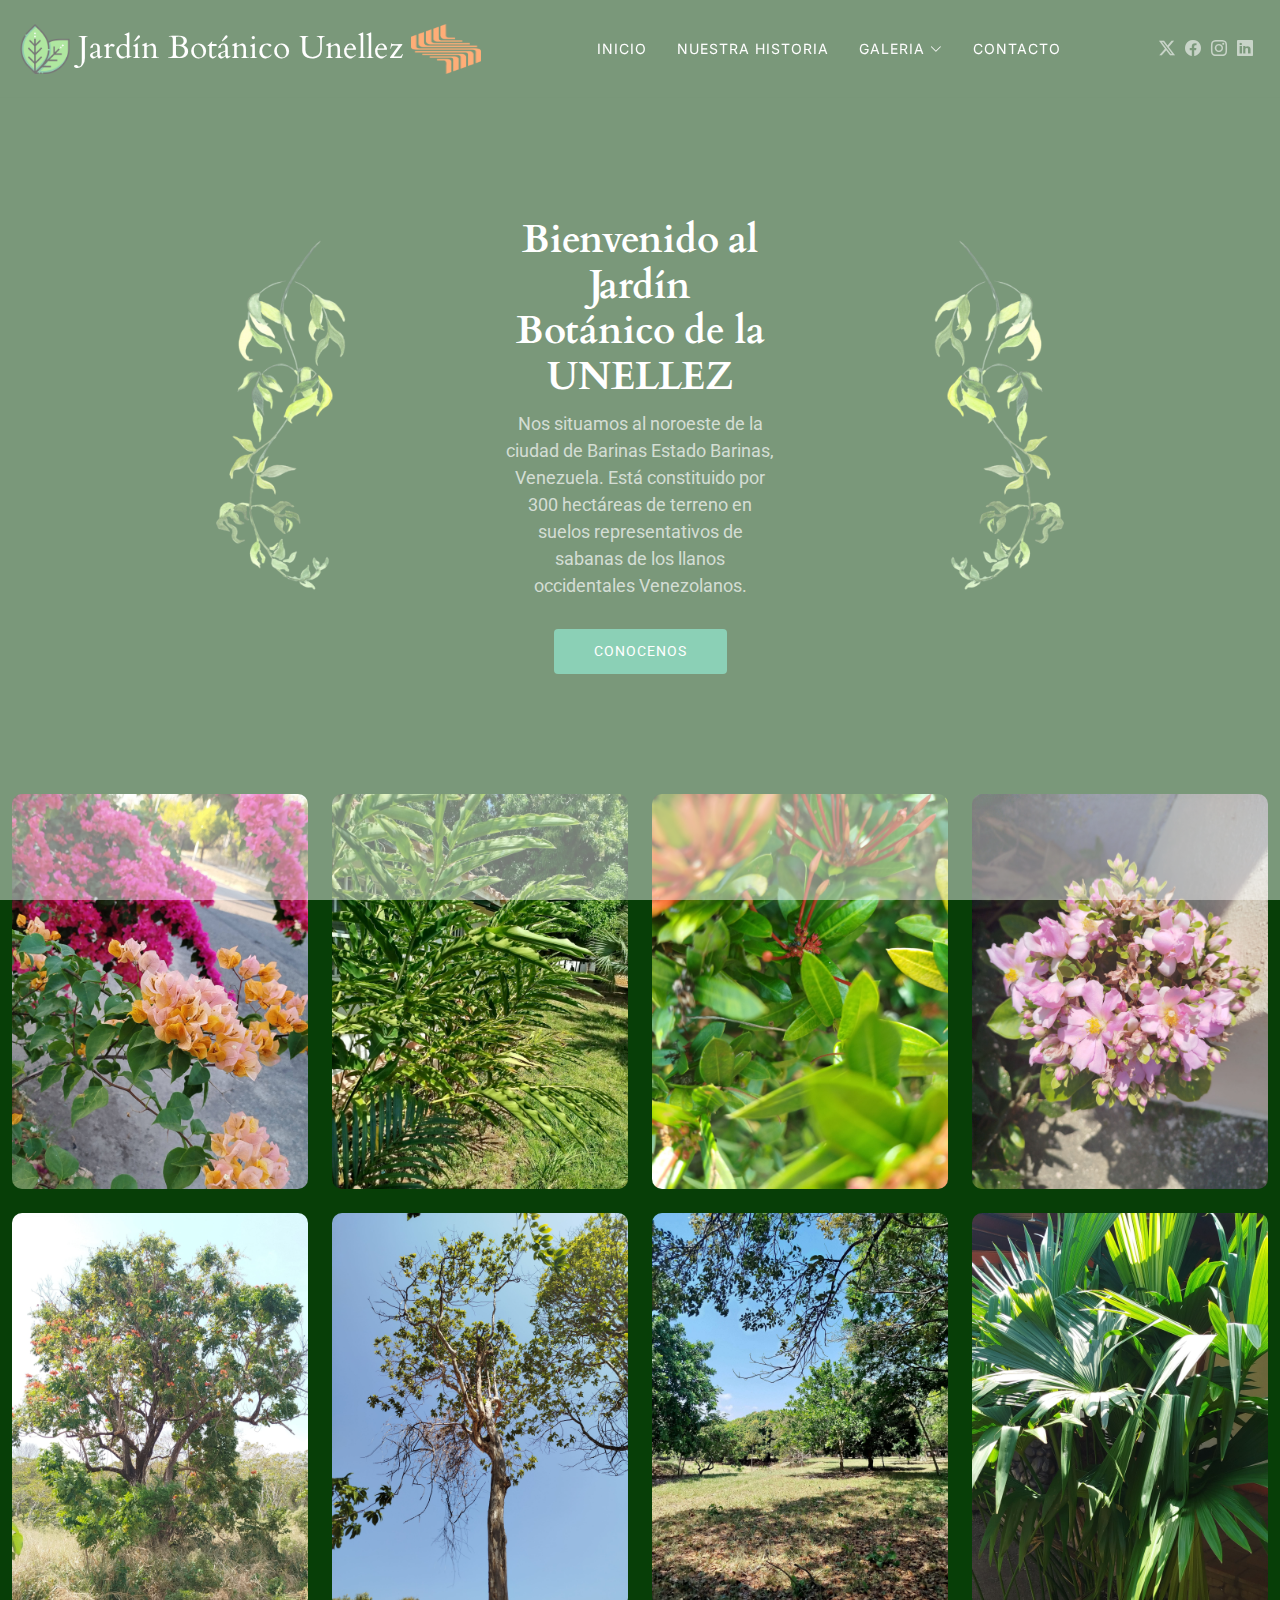
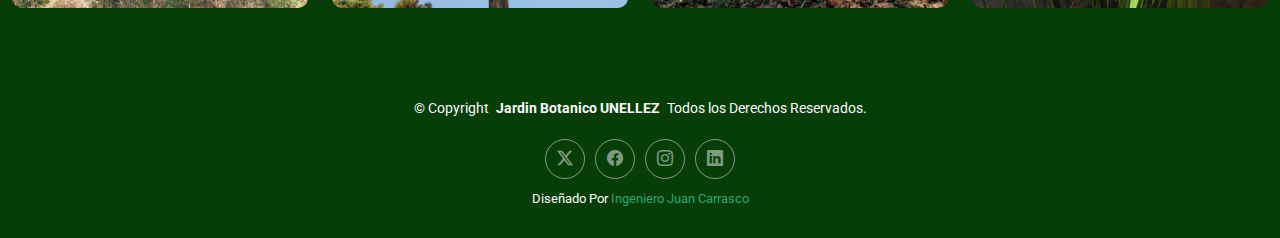
<file: index.html>
<!DOCTYPE html>
<html lang="en">

<head>
  <meta charset="utf-8">
  <meta content="width=device-width, initial-scale=1.0" name="viewport">
  <title>Jardin Botanico</title>
  <meta name="description" content="">
  <meta name="keywords" content="">

  <!-- Favicons -->
  <link href="assets/img/hojas-de-coca.png" rel="icon">
  
  <!-- Fonts -->
  <link href="https://fonts.googleapis.com" rel="preconnect">
  <link href="https://fonts.gstatic.com" rel="preconnect" crossorigin>
  <link href="https://fonts.googleapis.com/css2?family=Roboto:ital,wght@0,100;0,300;0,400;0,500;0,700;0,900;1,100;1,300;1,400;1,500;1,700;1,900&family=Inter:wght@100;200;300;400;500;600;700;800;900&family=Cardo:ital,wght@0,400;0,700;1,400;1,700&display=swap" rel="stylesheet">

  <!-- Vendor CSS Files -->
  <link href="assets/vendor/bootstrap/css/bootstrap.min.css" rel="stylesheet">
  <link href="assets/vendor/bootstrap-icons/bootstrap-icons.css" rel="stylesheet">
  <link href="assets/vendor/aos/aos.css" rel="stylesheet">
  <link href="assets/vendor/glightbox/css/glightbox.min.css" rel="stylesheet">
  <link href="assets/vendor/swiper/swiper-bundle.min.css" rel="stylesheet">

  <!-- Main CSS File -->
  <link href="assets/css/main.css" rel="stylesheet">

</head>

<body class="index-page">
  <header id="header" class="header d-flex align-items-center sticky-top">
    <div class="container-fluid position-relative d-flex align-items-center justify-content-between">
      <a  class="logo d-flex align-items-center me-auto me-xl-0">
        <img class="" href="index.html" src="assets/img/hojas-de-coca.png" width="50" height="120">
        <h1 class="sitename">Jardín Botánico Unellez</h1>
        <img class="" href="index.html" src="assets/img/images.png" width="70" height="120">
      </a>
      <nav id="navmenu" class="navmenu navbar">
        <ul>
          <li><a href="index.html" class="active">Inicio<br></a></li>
          <li><a href="about.html">Nuestra Historia</a></li>
          <li class="dropdown"> <a> <span>Galeria</span> <i class="bi bi-chevron-down toggle-dropdown"></i></a>
            <ul>
              <li><a href="Arbustiva.html">Arbustiva</a></li>
              <li><a href="Forestal.html">Forestal</a></li>
              <li><a href="Herbacea.html">Herbácea</a></li>
            </ul>
          </li>
          <li><a href="contact.html">Contacto</a></li>
        </ul>
        <i class="mobile-nav-toggle d-xl-none bi bi-list"></i>
      </nav>

      <div class="header-social-links">
        <a href="#" class="twitter"><i class="bi bi-twitter-x"></i></a>
        <a href="#" class="facebook"><i class="bi bi-facebook"></i></a>
        <a href="#" class="instagram"><i class="bi bi-instagram"></i></a>
        <a href="#" class="linkedin"><i class="bi bi-linkedin"></i></a>
      </div>

    </div>
  </header>

  <main class="main">

    <!-- Hero Section -->
    <section id="hero" class="hero section">

      <div class="container">
        <div class="row">
          
            
            <div class="col order-1">
            <img class="" src="assets/img/Index/Enredadera.png" alt="" width="400" height="400">
            </div>
          <div class="col order-2 text-center">
               <h2><span>Bienvenido al </span><span class="">Jardín Botánico</span> de la UNELLEZ</h2>
                <p>Nos situamos al noroeste de la ciudad de Barinas Estado Barinas, Venezuela.
               Está constituido por 300 hectáreas de terreno en suelos representativos de sabanas de los llanos occidentales Venezolanos. </p>
              <a href="about.html" class="btn-get-started">Conocenos<br></a>
            </div>
            <div class="col order-3">
              <img class="rotar" src="assets/img/Index/Enredadera.png" alt="" width="400" height="400">
            </div>
              
          </div>
        </div>
      </div>

    </section><!-- /Hero Section -->

    <!-- Gallery Section -->
    <section id="gallery" class="gallery section">

      <div class="container-fluid" data-aos="fade-up" data-aos-delay="100">

        <div class="row gy-4 justify-content-center">

          <div class="col-xl-3 col-lg-4 col-md-6">
            <div class="gallery-item h-70">
              <img src="assets/img/Index/Index1.jpg" class="img-fluid" alt="">
              <div class="gallery-links d-flex align-items-center justify-content-center">
                <a href="assets/img/Index/Index1.jpg" title="" class="glightbox preview-link"><i class="bi bi-arrows-angle-expand"></i></a>
                <a href="gallery-single.html" class="details-link"><i class="bi bi-link-45deg"></i></a>
              </div>
            </div>
          </div><!-- End Gallery Item -->

          <div class="col-xl-3 col-lg-4 col-md-6">
            <div class="gallery-item h-70">
              <img src="assets/img/Index/Index2.jpg" class="img-fluid" alt="">
              <div class="gallery-links d-flex align-items-center justify-content-center">
                <a href="assets/img/Index/Index2.jpg" title="" class="glightbox preview-link"><i class="bi bi-arrows-angle-expand"></i></a>
                <a href="gallery-single.html" class="details-link"><i class="bi bi-link-45deg"></i></a>
              </div>
            </div>
          </div><!-- End Gallery Item -->

          <div class="col-xl-3 col-lg-4 col-md-6">
            <div class="gallery-item h-70">
              <img src="assets/img/Index/Index3.jpg" class="img-fluid" alt="">
              <div class="gallery-links d-flex align-items-center justify-content-center">
                <a href="assets/img/Index/Index3.jpg" title="" class="glightbox preview-link"><i class="bi bi-arrows-angle-expand"></i></a>
                <a href="gallery-single.html" class="details-link"><i class="bi bi-link-45deg"></i></a>
              </div>
            </div>
          </div><!-- End Gallery Item -->

          <div class="col-xl-3 col-lg-4 col-md-6">
            <div class="gallery-item h-70">
              <img src="assets/img/Index/Index4.jpg" class="img-fluid" alt="">
              <div class="gallery-links d-flex align-items-center justify-content-center">
                <a href="assets/img/Index/Index4.jpg" title="" class="glightbox preview-link"><i class="bi bi-arrows-angle-expand"></i></a>
                <a href="gallery-single.html" class="details-link"><i class="bi bi-link-45deg"></i></a>
              </div>
            </div>
          </div><!-- End Gallery Item -->

          <div class="col-xl-3 col-lg-4 col-md-6">
            <div class="gallery-item h-70">
              <img src="assets/img/Index/Index5.jpg" class="img-fluid" alt="">
              <div class="gallery-links d-flex align-items-center justify-content-center">
                <a href="assets/img/Index/Index5.jpg" title="" class="glightbox preview-link"><i class="bi bi-arrows-angle-expand"></i></a>
                <a href="gallery-single.html" class="details-link"><i class="bi bi-link-45deg"></i></a>
              </div>
            </div>
          </div><!-- End Gallery Item -->

          <div class="col-xl-3 col-lg-4 col-md-6">
            <div class="gallery-item h-70">
              <img src="assets/img/Index/Index6.jpg" class="img-fluid" alt="">
              <div class="gallery-links d-flex align-items-center justify-content-center">
                <a href="assets/img/Index/Index6.jpg" title="" class="glightbox preview-link"><i class="bi bi-arrows-angle-expand"></i></a>
                <a href="gallery-single.html" class="details-link"><i class="bi bi-link-45deg"></i></a>
              </div>
            </div>
          </div><!-- End Gallery Item -->

          <div class="col-xl-3 col-lg-4 col-md-6">
            <div class="gallery-item h-70">
              <img src="assets/img/Index/Index7.jpg" class="img-fluid" alt="">
              <div class="gallery-links d-flex align-items-center justify-content-center">
                <a href="assets/img/Index/Index7.jpg" title="" class="glightbox preview-link"><i class="bi bi-arrows-angle-expand"></i></a>
                <a href="gallery-single.html" class="details-link"><i class="bi bi-link-45deg"></i></a>
              </div>
            </div>
          </div><!-- End Gallery Item -->

          <div class="col-xl-3 col-lg-4 col-md-6">
            <div class="gallery-item h-70">
              <img src="assets/img/Index/Index8.jpg" class="img-fluid" alt="">
              <div class="gallery-links d-flex align-items-center justify-content-center">
                <a href="assets/img/Index/Index8.jpg" title="" class="glightbox preview-link"><i class="bi bi-arrows-angle-expand"></i></a>
                <a href="gallery-single.html" class="details-link"><i class="bi bi-link-45deg"></i></a>
              </div>
            </div>
          </div><!-- End Gallery Item -->

        </div>

      </div>

    </section><!-- /Gallery Section -->

  </main>

  <footer id="footer" class="footer">

    <div class="container">
      <div class="copyright text-center ">
        <p>© <span>Copyright</span> <strong class="px-1 sitename">Jardin Botanico UNELLEZ</strong> <span>Todos los Derechos Reservados.</span></p>
      </div>
      <div class="social-links d-flex justify-content-center">
        <a href=""><i class="bi bi-twitter-x"></i></a>
        <a href=""><i class="bi bi-facebook"></i></a>
        <a href=""><i class="bi bi-instagram"></i></a>
        <a href=""><i class="bi bi-linkedin"></i></a>
      </div>
      <div class="credits">
        Diseñado Por<a href="https://github.com/Akjuan1"> Ingeniero Juan Carrasco</a>
      </div>
    </div>

  </footer>

  <!-- Scroll Top -->
  <a href="#" id="scroll-top" class="scroll-top d-flex align-items-center justify-content-center"><i class="bi bi-arrow-up-short"></i></a>

  <!-- Preloader -->
  <div id="preloader">
    <div class="line"></div>
  </div>

  <!-- Vendor JS Files -->
  <script src="assets/vendor/bootstrap/js/bootstrap.bundle.min.js"></script>
  <script src="assets/vendor/php-email-form/validate.js"></script>
  <script src="assets/vendor/aos/aos.js"></script>
  <script src="assets/vendor/glightbox/js/glightbox.min.js"></script>
  <script src="assets/vendor/swiper/swiper-bundle.min.js"></script>

  <!-- Main JS File -->
  <script src="assets/js/main.js"></script>

</body>

</html>
</file>
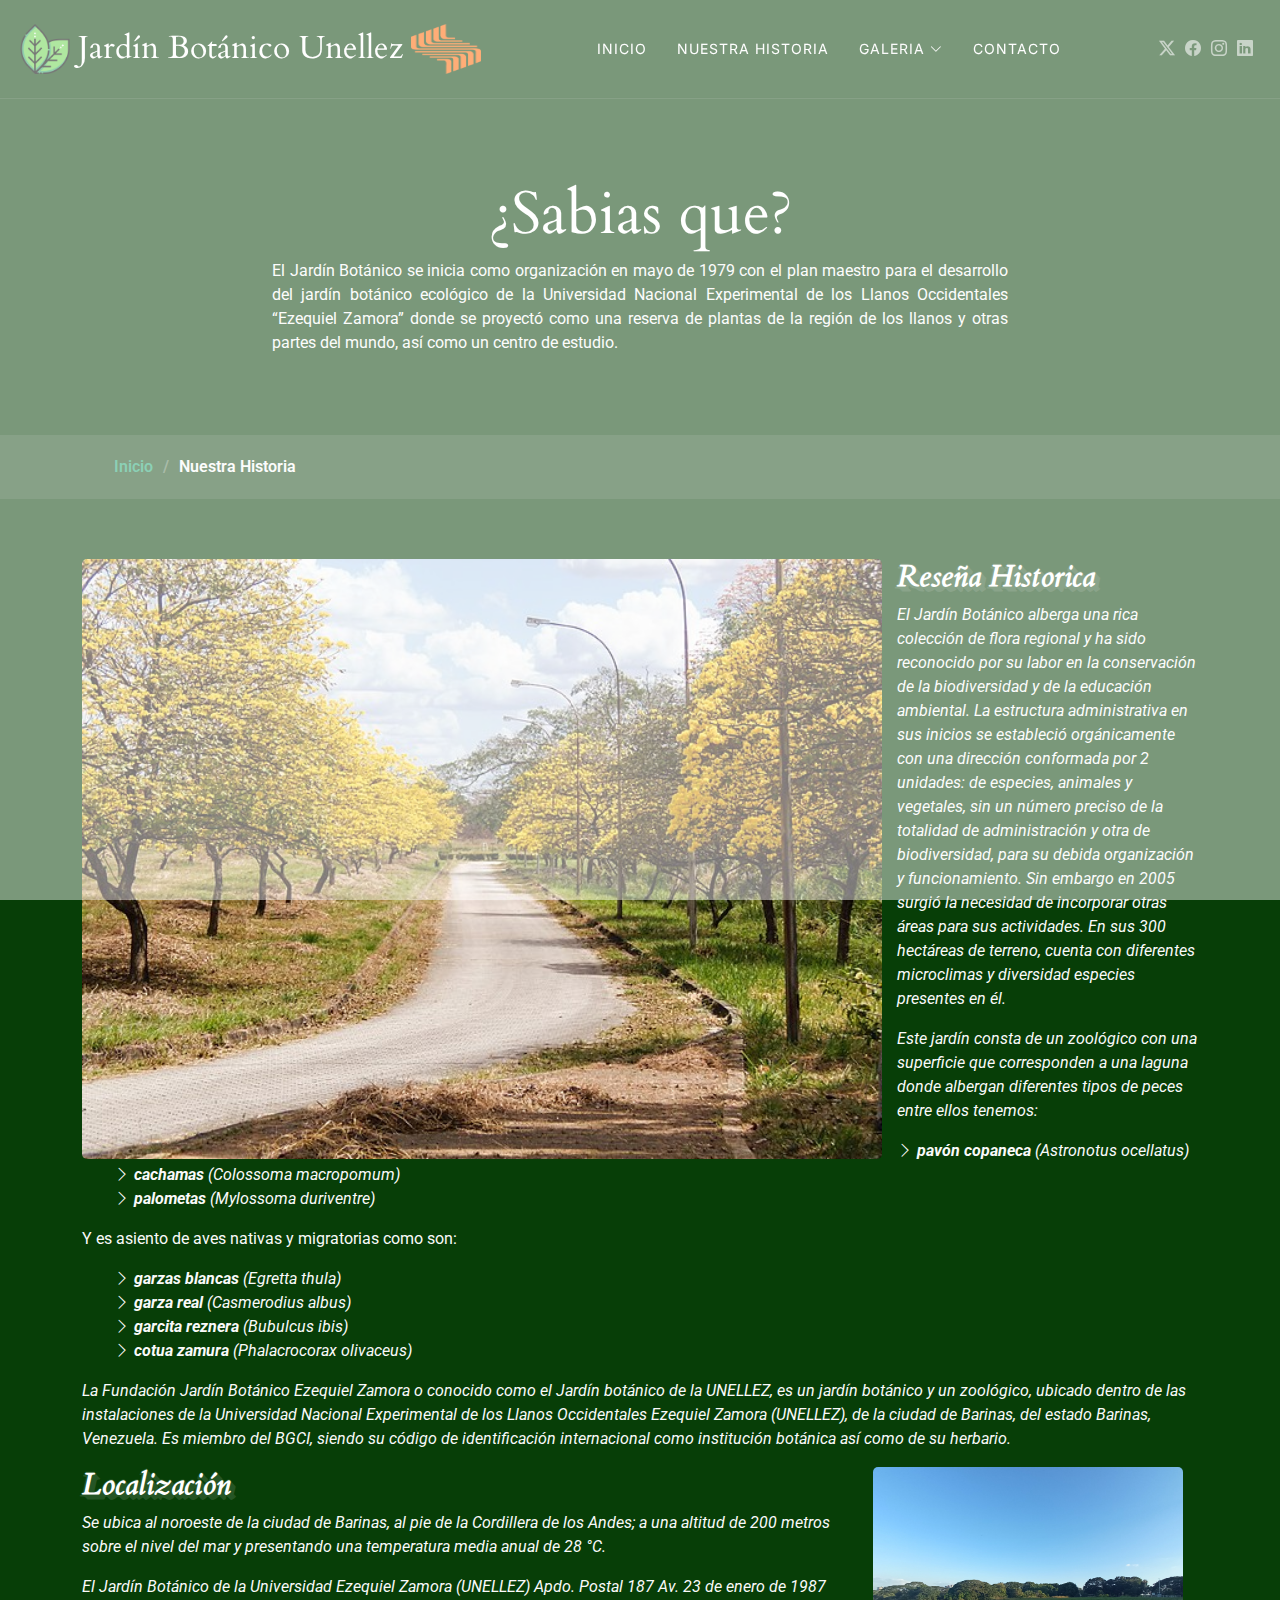
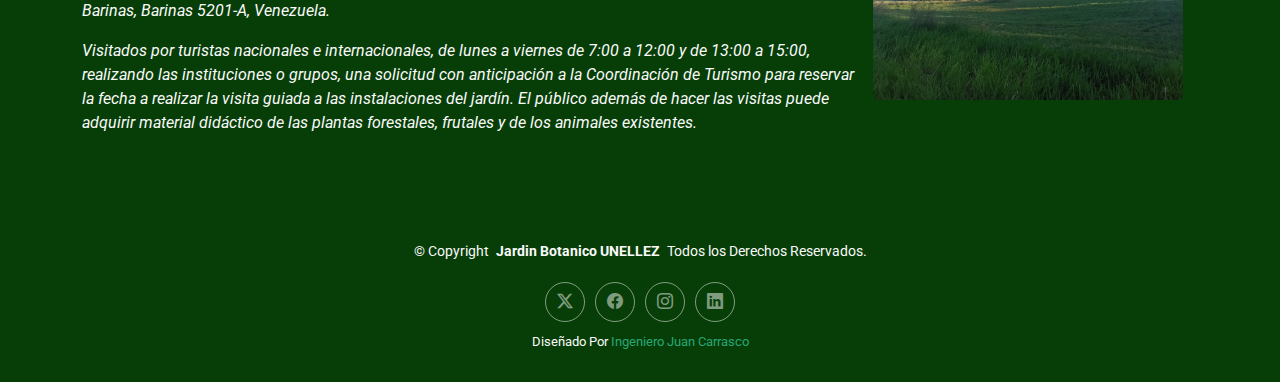
<file: about.html>
<!DOCTYPE html>
<html lang="en">

<head>
  <meta charset="utf-8">
  <meta content="width=device-width, initial-scale=1.0" name="viewport">
  <title>Historia - Jardin Botanico</title>
  <meta name="description" content="">
  <meta name="keywords" content="">

  <!-- Favicons -->
  <link href="assets/img/hojas-de-coca.png" rel="icon">

  <!-- Fonts -->
  <link href="https://fonts.googleapis.com" rel="preconnect">
  <link href="https://fonts.gstatic.com" rel="preconnect" crossorigin>
  <link href="https://fonts.googleapis.com/css2?family=Roboto:ital,wght@0,100;0,300;0,400;0,500;0,700;0,900;1,100;1,300;1,400;1,500;1,700;1,900&family=Inter:wght@100;200;300;400;500;600;700;800;900&family=Cardo:ital,wght@0,400;0,700;1,400;1,700&display=swap" rel="stylesheet">

  <!-- Vendor CSS Files -->
  <link href="assets/vendor/bootstrap/css/bootstrap.min.css" rel="stylesheet">
  <link href="assets/vendor/bootstrap-icons/bootstrap-icons.css" rel="stylesheet">
  <link href="assets/vendor/aos/aos.css" rel="stylesheet">
  <link href="assets/vendor/glightbox/css/glightbox.min.css" rel="stylesheet">
  <link href="assets/vendor/swiper/swiper-bundle.min.css" rel="stylesheet">

  <!-- Main CSS File -->
  <link href="assets/css/main.css" rel="stylesheet">

</head>

<body class="about-page">

  <header id="header" class="header d-flex align-items-center sticky-top">
    <div class="container-fluid position-relative d-flex align-items-center justify-content-between">
      <a  class="logo d-flex align-items-center me-auto me-xl-0">
        <img class="" href="index.html" src="assets/img/hojas-de-coca.png" width="50" height="120">
        <h1 class="sitename">Jardín Botánico Unellez</h1>
        <img class="" href="index.html" src="assets/img/images.png" width="70" height="120">
      </a>
      <nav id="navmenu" class="navmenu">
        <ul>
          <li><a href="index.html" class="active">Inicio<br></a></li>
          <li><a href="about.html">Nuestra Historia</a></li>
          <li class="dropdown"><a><span>Galeria</span> <i class="bi bi-chevron-down toggle-dropdown"></i></a>
            <ul>
              <li><a href="Arbustiva.html">Arbustiva</a></li>
              <li><a href="Forestal.html">Forestal</a></li>
              <li><a href="Herbacea.html">Herbácea</a></li>
            </ul>
          </li>
          <li><a href="contact.html">Contacto</a></li>
        </ul>
        <i class="mobile-nav-toggle d-xl-none bi bi-list"></i>
      </nav>
      <div class="header-social-links">
        <a href="#" class="twitter"><i class="bi bi-twitter-x"></i></a>
        <a href="#" class="facebook"><i class="bi bi-facebook"></i></a>
        <a href="#" class="instagram"><i class="bi bi-instagram"></i></a>
        <a href="#" class="linkedin"><i class="bi bi-linkedin"></i></a>
      </div>
    </div>
  </header>
  <main class="main">

    <!-- Page Title -->
    <div class="page-title">
      <div class="heading">
        <div class="container">
          <div class="row d-flex justify-content-center text-center">
            <div class="col-lg-8">
              <h1>¿Sabias que?</h1>
              <p class="mb-0">El Jardín Botánico se inicia como organización en mayo de 1979 con el plan maestro para el 
                desarrollo del jardín botánico ecológico de la Universidad Nacional Experimental de los Llanos Occidentales “Ezequiel Zamora” 
                donde se proyectó como una reserva de plantas de la región de los llanos y otras partes del mundo, así como un centro de estudio.</p>
            </div>
          </div>
        </div>
      </div>
      <nav class="breadcrumbs">
        <div class="container">
          <ol>
            <li><a href="index.html">Inicio</a></li>
            <li class="current">Nuestra Historia</li>
          </ol>
        </div>
      </nav>
    </div><!-- End Page Title -->

    <!-- About Section -->
    <section id="about" class="about section">
      <div class="container" data-aos="fade-up" data-aos-delay="100">
        <div class="row gy-4 justify-content-center">
          <div class="">
            <img src="assets/img/Entrada.jpg" class="img-fluid" alt="">
            <h2>Reseña Historica</h2>
            <p class="fst-italic">
              El Jardín Botánico alberga una rica colección de flora regional y ha sido reconocido por su labor en la conservación de la biodiversidad y de
               la educación ambiental. La estructura administrativa en sus inicios se estableció orgánicamente con una dirección conformada por 2 unidades:
                de  especies, animales y vegetales, sin un número preciso de la totalidad de administración y otra de biodiversidad, para su debida organización 
                y funcionamiento. Sin embargo en 2005 surgió la necesidad de incorporar otras áreas para sus actividades. En sus  300 hectáreas de terreno, cuenta 
                con diferentes microclimas y diversidad especies presentes en él.</p>
            <p class="fst-italic">
                  Este jardín consta de un zoológico con una superficie que corresponden a una laguna donde albergan diferentes 
                  tipos de peces entre ellos tenemos:
                </p>
              <div class="fst-italic">
                <ul>
                  <li style="list-style-type: none;"> <i class="bi bi-chevron-right"></i> <strong>pavón copaneca</strong> <span>(Astronotus ocellatus)</span></li>
                  <li style="list-style-type: none;"> <i class="bi bi-chevron-right"></i> <strong>cachamas</strong> <span>(Colossoma macropomum)</span></li>
                  <li style="list-style-type: none;"> <i class="bi bi-chevron-right"></i> <strong>palometas</strong> <span>(Mylossoma duriventre)</span></li>
                </ul>
              </div>
              </p class="fst-italic">Y es asiento de aves nativas y migratorias como son:</p>
              <div class="fst-italic">
                <ul>
                  <li style="list-style-type: none;"><i class="bi bi-chevron-right"></i> <strong>garzas blancas</strong> <span>(Egretta thula)</span></li>
                  <li style="list-style-type: none;"><i class="bi bi-chevron-right"></i> <strong>garza real</strong> <span>(Casmerodius albus)</span></li>
                  <li style="list-style-type: none;"><i class="bi bi-chevron-right"></i> <strong>garcita reznera</strong> <span>(Bubulcus ibis)</span></li>
                  <li style="list-style-type: none;"><i class="bi bi-chevron-right"></i> <strong>cotua zamura</strong> <span>(Phalacrocorax olivaceus)</span></li>
                </ul>
              </div>
              <p class="fst-italic">
                La Fundación Jardín Botánico Ezequiel Zamora o conocido como el Jardín botánico de la UNELLEZ, es un jardín botánico y 
                un zoológico, ubicado dentro de las instalaciones de la Universidad Nacional Experimental 
                de los Llanos Occidentales Ezequiel Zamora (UNELLEZ), de la ciudad de Barinas, del estado Barinas, Venezuela. Es miembro del BGCI, 
                siendo su código de identificación internacional como institución botánica así como de su herbario.
              </p>
              <img src="assets/img/Paisaje.jpg" class="imagen" alt="">
              <h2 class="">
                Localización 
              </h2>
              <P class="fst-italic">Se ubica al noroeste de la ciudad de Barinas, al pie de la Cordillera de los Andes; a una 
                altitud de 200 metros sobre el nivel del mar y presentando una temperatura media anual de 28 °C.</P>
              <P class="fst-italic">El Jardín Botánico de la Universidad Ezequiel Zamora (UNELLEZ) Apdo. Postal 187 Av. 23 de enero de 1987 Barinas, Barinas 5201-A, Venezuela.</P>
              <P class="fst-italic">Visitados por turistas nacionales e internacionales, de lunes a viernes de 7:00 a 12:00 y de 13:00 a 15:00, realizando las instituciones o grupos, 
                una solicitud con anticipación a la Coordinación de Turismo para reservar la fecha a realizar la visita guiada a las instalaciones del jardín. 
                El público además de hacer las visitas puede adquirir material didáctico de las plantas forestales, frutales y de los animales existentes.</P>
           </div>
         </div>
       </div>
    </section><!-- /About Section -->


  </main>

  <footer id="footer" class="footer">

    <div class="container">
      <div class="copyright text-center ">
        <p>© <span>Copyright </span> <strong class="px-1 sitename">Jardin Botanico UNELLEZ </strong> <span>Todos los Derechos Reservados.</span></p>
      </div>
      <div class="social-links d-flex justify-content-center">
        <a href=""><i class="bi bi-twitter-x"></i></a>
        <a href=""><i class="bi bi-facebook"></i></a>
        <a href=""><i class="bi bi-instagram"></i></a>
        <a href=""><i class="bi bi-linkedin"></i></a>
      </div>
      <div class="credits">
        Diseñado Por<a href="https://github.com/Akjuan1"> Ingeniero Juan Carrasco</a>
      </div>
    </div>

  </footer>

  <!-- Scroll Top -->
  <a href="#" id="scroll-top" class="scroll-top d-flex align-items-center justify-content-center"><i class="bi bi-arrow-up-short"></i></a>

  <!-- Preloader -->
  <div id="preloader">
    <div class="line"></div>
  </div>

  <!-- Vendor JS Files -->
  <script src="assets/vendor/bootstrap/js/bootstrap.bundle.min.js"></script>
  <script src="assets/vendor/php-email-form/validate.js"></script>
  <script src="assets/vendor/aos/aos.js"></script>
  <script src="assets/vendor/glightbox/js/glightbox.min.js"></script>
  <script src="assets/vendor/swiper/swiper-bundle.min.js"></script>

  <!-- Main JS File -->
  <script src="assets/js/main.js"></script>

</body>

</html>
</file>
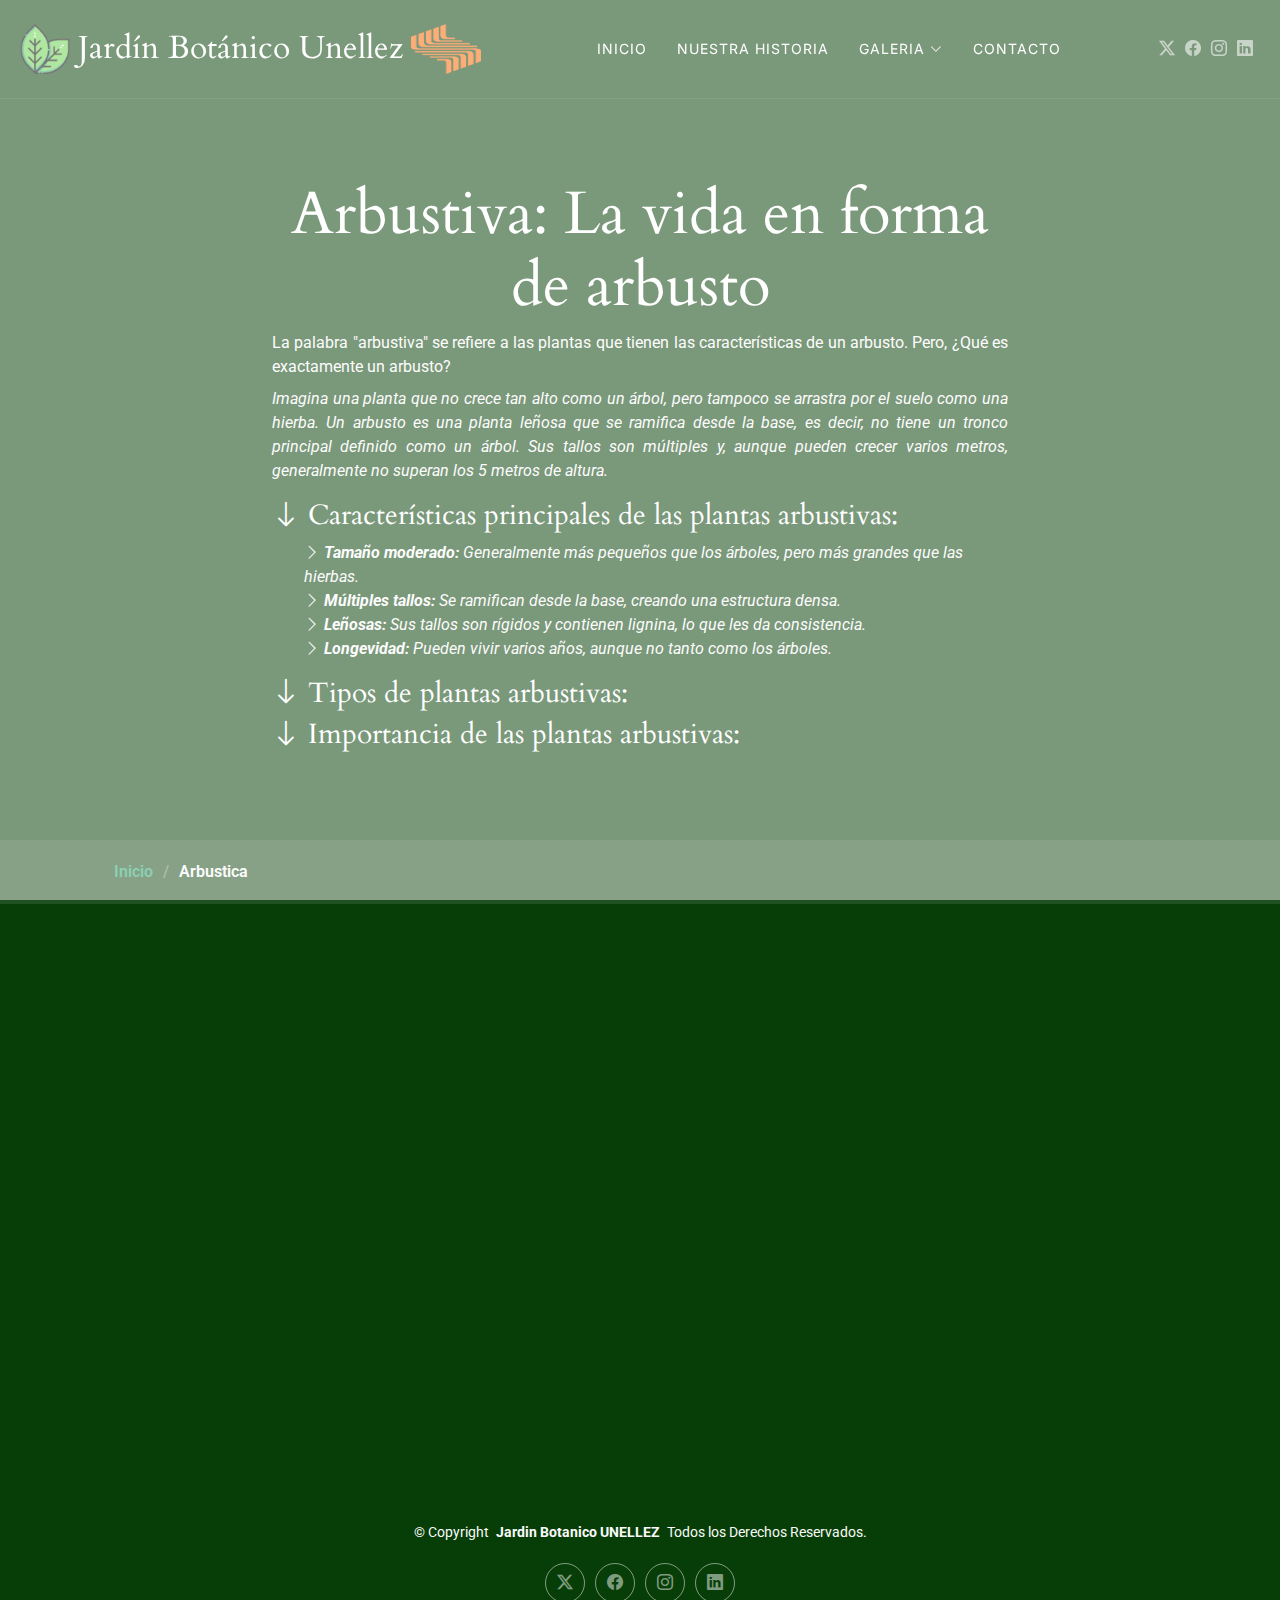
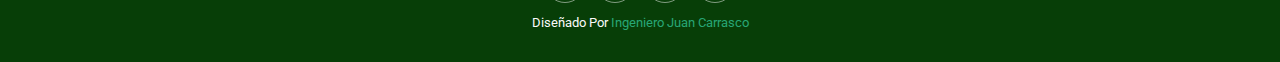
<file: Arbustiva.html>
<!DOCTYPE html>
<html lang="en">

<head>
  <meta charset="utf-8">
  <meta content="width=device-width, initial-scale=1.0" name="viewport">
  <title>Galeria - Jardin Botanico</title>
  <meta name="description" content="">
  <meta name="keywords" content="">

  <!-- Favicons -->
  <link href="assets/img/hojas-de-coca.png" rel="icon">

  <!-- Fonts -->
  <link href="https://fonts.googleapis.com" rel="preconnect">
  <link href="https://fonts.gstatic.com" rel="preconnect" crossorigin>
  <link href="https://fonts.googleapis.com/css2?family=Roboto:ital,wght@0,100;0,300;0,400;0,500;0,700;0,900;1,100;1,300;1,400;1,500;1,700;1,900&family=Inter:wght@100;200;300;400;500;600;700;800;900&family=Cardo:ital,wght@0,400;0,700;1,400;1,700&display=swap" rel="stylesheet">

  <!-- Vendor CSS Files -->
  <link href="assets/vendor/bootstrap/css/bootstrap.min.css" rel="stylesheet">
  <link href="assets/vendor/bootstrap-icons/bootstrap-icons.css" rel="stylesheet">
  <link href="assets/vendor/aos/aos.css" rel="stylesheet">
  <link href="assets/vendor/glightbox/css/glightbox.min.css" rel="stylesheet">
  <link href="assets/vendor/swiper/swiper-bundle.min.css" rel="stylesheet">

  <!-- Main CSS File -->
  <link href="assets/css/main.css" rel="stylesheet">

</head>

<body class="gallery-page">
  <header id="header" class="header d-flex align-items-center sticky-top">
    <div class="container-fluid position-relative d-flex align-items-center justify-content-between">
      <a  class="logo d-flex align-items-center me-auto me-xl-0">
        <img class="" href="index.html" src="assets/img/hojas-de-coca.png" width="50" height="120">
        <h1 class="sitename">Jardín Botánico Unellez</h1>
        <img class="" href="index.html" src="assets/img/images.png" width="70" height="120">
      </a>
      <nav id="navmenu" class="navmenu">
        <ul>
          <li><a href="index.html" class="active">Inicio<br></a></li>
          <li><a href="about.html">Nuestra Historia</a></li>
          <li class="dropdown"><a ><span>Galeria</span> <i class="bi bi-chevron-down toggle-dropdown"></i></a>
            <ul>
              <li><a href="Arbustiva.html">Arbustiva</a></li>
              <li><a href="Forestal.html">Forestal</a></li>
              <li><a href="Herbacea.html">Herbácea</a></li>
            </ul>
          </li>
          <li><a href="contact.html">Contacto</a></li>
        </ul>
        <i class="mobile-nav-toggle d-xl-none bi bi-list"></i>
      </nav>

      <div class="header-social-links">
        <a href="#" class="twitter"><i class="bi bi-twitter-x"></i></a>
        <a href="#" class="facebook"><i class="bi bi-facebook"></i></a>
        <a href="#" class="instagram"><i class="bi bi-instagram"></i></a>
        <a href="#" class="linkedin"><i class="bi bi-linkedin"></i></a>
      </div>

    </div>
  </header>

  <main class="main">

    <!-- Page Title -->
    <div class="page-title">
      <div class="heading">
        <div class="container">
          <div class="row d-flex justify-content-center text-center ">
            <div class="col-lg-8">
              <h1>Arbustiva: La vida en forma de arbusto</h1>
              <p class="mb-0">La palabra "arbustiva" se refiere a las plantas que tienen las características de un arbusto. Pero, ¿Qué es exactamente un arbusto?</p>
              <p class="mt-2 fst-italic">Imagina una planta que no crece tan alto como un árbol, pero tampoco se arrastra por el suelo como una hierba. 
                Un arbusto es una planta leñosa que se ramifica desde la base, es decir, no tiene un tronco principal definido como un árbol. 
                Sus tallos son múltiples y, aunque pueden crecer varios metros, generalmente no superan los 5 metros de altura.</p>
                <div class="" id="">
                  <div class="accordion-item">
                    <h2 class="accordion-header" id="panelsStayOpen-headingOne">
                      <button class="accordion-button collapsed" type="button" data-bs-toggle="collapse" data-bs-target="#panelsStayOpen-collapseOne" aria-expanded="false" aria-controls="panelsStayOpen-collapseOne">
                        <h3><i class="bi bi-arrow-down"></i> Características principales de las plantas arbustivas:</h3>
                      </button>
                    </h2>
                    <div id="panelsStayOpen-collapseOne" class="accordion-collapse collapse show" aria-labelledby="panelsStayOpen-headingOne">
                      <div class="accordion-body">
                        <div class="fst-italic Arbustiva">
                          <ul>
                            <li style="list-style-type: none;"> <i class="bi bi-chevron-right"></i> <strong>Tamaño moderado: </strong> <span>Generalmente más pequeños que los árboles, pero más grandes que las hierbas.</span></li>
                            <li style="list-style-type: none;"> <i class="bi bi-chevron-right"></i> <strong>Múltiples tallos: </strong> <span>Se ramifican desde la base, creando una estructura densa.</span></li>
                            <li style="list-style-type: none;"> <i class="bi bi-chevron-right"></i> <strong>Leñosas: </strong> <span>Sus tallos son rígidos y contienen lignina, lo que les da consistencia.</span></li>
                            <li style="list-style-type: none;"> <i class="bi bi-chevron-right"></i> <strong>Longevidad: </strong> <span>Pueden vivir varios años, aunque no tanto como los árboles.</span></li>
                          </ul>
                        </div>
                      </div>
                    </div>
                  </div>
                  <div class="accordion-item">
                    <h2 class="accordion-header" id="panelsStayOpen-headingTwo">
                      <button class="accordion-button collapsed" type="button" data-bs-toggle="collapse" data-bs-target="#panelsStayOpen-collapseTwo" aria-expanded="false" aria-controls="panelsStayOpen-collapseTwo">
                        <h3><i class="bi bi-arrow-down"></i> Tipos de plantas arbustivas:</h3>
                      </button>
                    </h2>
                    <div id="panelsStayOpen-collapseTwo" class="accordion-collapse collapse" aria-labelledby="panelsStayOpen-headingTwo">
                      <div class="accordion-body">
                        <p class="fst-italic">Existe una gran diversidad de plantas arbustivas, desde arbustos ornamentales con flores 
                          llamativas hasta arbustos frutales que nos brindan deliciosos frutos. Algunos ejemplos comunes son:</p>
                        <div class="fst-italic Arbustiva">
                          <ul>
                            <li style="list-style-type: none;"> <i class="bi bi-chevron-right"></i> <strong>Arbustos ornamentales: </strong> <span>Rosales, hortensias, azaleas, gardenias.</span></li>
                            <li style="list-style-type: none;"> <i class="bi bi-chevron-right"></i> <strong>Arbustos frutales: </strong> <span>Arándanos, frambuesas, grosellas.</span></li>
                            <li style="list-style-type: none;"> <i class="bi bi-chevron-right"></i> <strong>Arbustos silvestres: </strong> <span>Madroño, enebro, retama.</span></li>
                          </ul>
                        </div>
                      </div>
                    </div>
                  </div>
                  <div class="accordion-item">
                    <h2 class="accordion-header" id="panelsStayOpen-headingThree">
                      <button class="accordion-button collapsed" type="button" data-bs-toggle="collapse" data-bs-target="#panelsStayOpen-collapseThree" aria-expanded="false" aria-controls="panelsStayOpen-collapseThree">
                        <h3><i class="bi bi-arrow-down"></i> Importancia de las plantas arbustivas:</h3> 
                      </button>
                    </h2>
                    <div id="panelsStayOpen-collapseThree" class="accordion-collapse collapse" aria-labelledby="panelsStayOpen-headingThree">
                      <div class="accordion-body">
                        <p class="fst-italic">Las plantas arbustivas desempeñan un papel fundamental en los ecosistemas. Proporcionan alimento y refugio para la fauna, 
                          ayudan a prevenir la erosión del suelo y contribuyen a la belleza del paisaje. Además, muchas especies son utilizadas por 
                          el ser humano para obtener alimentos, medicinas y otros productos.</p>
                        <p class="fst-italic">En resumen, las plantas arbustivas son un grupo diverso y fascinante de plantas que se caracterizan por su tamaño moderado, 
                          múltiples tallos leñosos y ramificación desde la base. Su presencia es esencial para el equilibrio de los ecosistemas y nos 
                          brindan una gran variedad de beneficios.</p>
                      </div>
                    </div>
                  </div>
                </div>
            </div>
          </div>
        </div>
      </div>
      
      <nav class="breadcrumbs">
        <div class="container">
          <ol>
            <li><a href="index.html">Inicio</a></li>
            <li class="current">Arbustica</li>
          </ol>
        </div>
      </nav>
    </div><!-- End Page Title -->

    <!-- Gallery Section -->
    <section id="gallery" class="gallery section">

      <div class="container-fluid" data-aos="fade-up" data-aos-delay="100">

        <div class="row gy-4 justify-content-center">

          <div class="col-xl-3 col-lg-4 col-md-6">
            <div class="gallery-item h-100">
              <img src="assets/img/gallery/gallery-1.jpg" class="img-fluid" alt="">
              <div class="gallery-links d-flex align-items-center justify-content-center">
                <a href="assets/img/gallery/gallery-1.jpg" title="Gallery 1" class="glightbox preview-link"><i class="bi bi-arrows-angle-expand"></i></a>
                <a href="gallery-single.html" class="details-link"><i class="bi bi-link-45deg"></i></a>
              </div>
            </div>
          </div><!-- End Gallery Item -->

          <div class="col-xl-3 col-lg-4 col-md-6">
            <div class="gallery-item h-100">
              <img src="assets/img/gallery/gallery-2.jpg" class="img-fluid" alt="">
              <div class="gallery-links d-flex align-items-center justify-content-center">
                <a href="assets/img/gallery/gallery-2.jpg" title="Gallery 2" class="glightbox preview-link"><i class="bi bi-arrows-angle-expand"></i></a>
                <a href="gallery-single.html" class="details-link"><i class="bi bi-link-45deg"></i></a>
              </div>
            </div>
          </div><!-- End Gallery Item -->

          <div class="col-xl-3 col-lg-4 col-md-6">
            <div class="gallery-item h-100">
              <img src="assets/img/gallery/gallery-3.jpg" class="img-fluid" alt="">
              <div class="gallery-links d-flex align-items-center justify-content-center">
                <a href="assets/img/gallery/gallery-3.jpg" title="Gallery 3" class="glightbox preview-link"><i class="bi bi-arrows-angle-expand"></i></a>
                <a href="gallery-single.html" class="details-link"><i class="bi bi-link-45deg"></i></a>
              </div>
            </div>
          </div><!-- End Gallery Item -->

          <div class="col-xl-3 col-lg-4 col-md-6">
            <div class="gallery-item h-100">
              <img src="assets/img/gallery/gallery-4.jpg" class="img-fluid" alt="">
              <div class="gallery-links d-flex align-items-center justify-content-center">
                <a href="assets/img/gallery/gallery-4.jpg" title="Gallery 4" class="glightbox preview-link"><i class="bi bi-arrows-angle-expand"></i></a>
                <a href="gallery-single.html" class="details-link"><i class="bi bi-link-45deg"></i></a>
              </div>
            </div>
          </div><!-- End Gallery Item -->

          <div class="col-xl-3 col-lg-4 col-md-6">
            <div class="gallery-item h-100">
              <img src="assets/img/gallery/gallery-5.jpg" class="img-fluid" alt="">
              <div class="gallery-links d-flex align-items-center justify-content-center">
                <a href="assets/img/gallery/gallery-5.jpg" title="Gallery 5" class="glightbox preview-link"><i class="bi bi-arrows-angle-expand"></i></a>
                <a href="gallery-single.html" class="details-link"><i class="bi bi-link-45deg"></i></a>
              </div>
            </div>
          </div><!-- End Gallery Item -->

          <div class="col-xl-3 col-lg-4 col-md-6">
            <div class="gallery-item h-100">
              <img src="assets/img/gallery/gallery-6.jpg" class="img-fluid" alt="">
              <div class="gallery-links d-flex align-items-center justify-content-center">
                <a href="assets/img/gallery/gallery-6.jpg" title="Gallery 6" class="glightbox preview-link"><i class="bi bi-arrows-angle-expand"></i></a>
                <a href="gallery-single.html" class="details-link"><i class="bi bi-link-45deg"></i></a>
              </div>
            </div>
          </div><!-- End Gallery Item -->

          <div class="col-xl-3 col-lg-4 col-md-6">
            <div class="gallery-item h-100">
              <img src="assets/img/gallery/gallery-7.jpg" class="img-fluid" alt="">
              <div class="gallery-links d-flex align-items-center justify-content-center">
                <a href="assets/img/gallery/gallery-7.jpg" title="Gallery 7" class="glightbox preview-link"><i class="bi bi-arrows-angle-expand"></i></a>
                <a href="gallery-single.html" class="details-link"><i class="bi bi-link-45deg"></i></a>
              </div>
            </div>
          </div><!-- End Gallery Item -->

          <div class="col-xl-3 col-lg-4 col-md-6">
            <div class="gallery-item h-100">
              <img src="assets/img/gallery/gallery-8-2.jpg" class="img-fluid" alt="">
              <div class="gallery-links d-flex align-items-center justify-content-center">
                <a href="assets/img/gallery/gallery-8-2.jpg" title="Gallery 8" class="glightbox preview-link"><i class="bi bi-arrows-angle-expand"></i></a>
                <a href="gallery-single.html" class="details-link"><i class="bi bi-link-45deg"></i></a>
              </div>
            </div>
          </div><!-- End Gallery Item -->

        </div>

      </div>

    </section><!-- /Gallery Section -->

  </main>

  <footer id="footer" class="footer">

    <div class="container">
      <div class="copyright text-center ">
        <p>© <span>Copyright</span> <strong class="px-1 sitename">Jardin Botanico UNELLEZ</strong> <span>Todos los Derechos Reservados.</span></p>
      </div>
      <div class="social-links d-flex justify-content-center">
        <a href=""><i class="bi bi-twitter-x"></i></a>
        <a href=""><i class="bi bi-facebook"></i></a>
        <a href=""><i class="bi bi-instagram"></i></a>
        <a href=""><i class="bi bi-linkedin"></i></a>
      </div>
      <div class="credits">
        Diseñado Por<a href="https://github.com/Akjuan1"> Ingeniero Juan Carrasco</a>
      </div>
    </div>

  </footer>

  <!-- Scroll Top -->
  <a href="#" id="scroll-top" class="scroll-top d-flex align-items-center justify-content-center"><i class="bi bi-arrow-up-short"></i></a>

  <!-- Preloader -->
  <div id="preloader">
    <div class="line"></div>
  </div>

  <!-- Vendor JS Files -->
  <script src="assets/vendor/bootstrap/js/bootstrap.bundle.min.js"></script>
  <script src="assets/vendor/php-email-form/validate.js"></script>
  <script src="assets/vendor/aos/aos.js"></script>
  <script src="assets/vendor/glightbox/js/glightbox.min.js"></script>
  <script src="assets/vendor/swiper/swiper-bundle.min.js"></script>

  <!-- Main JS File -->
  <script src="assets/js/main.js"></script>

</body>

</html>
</file>
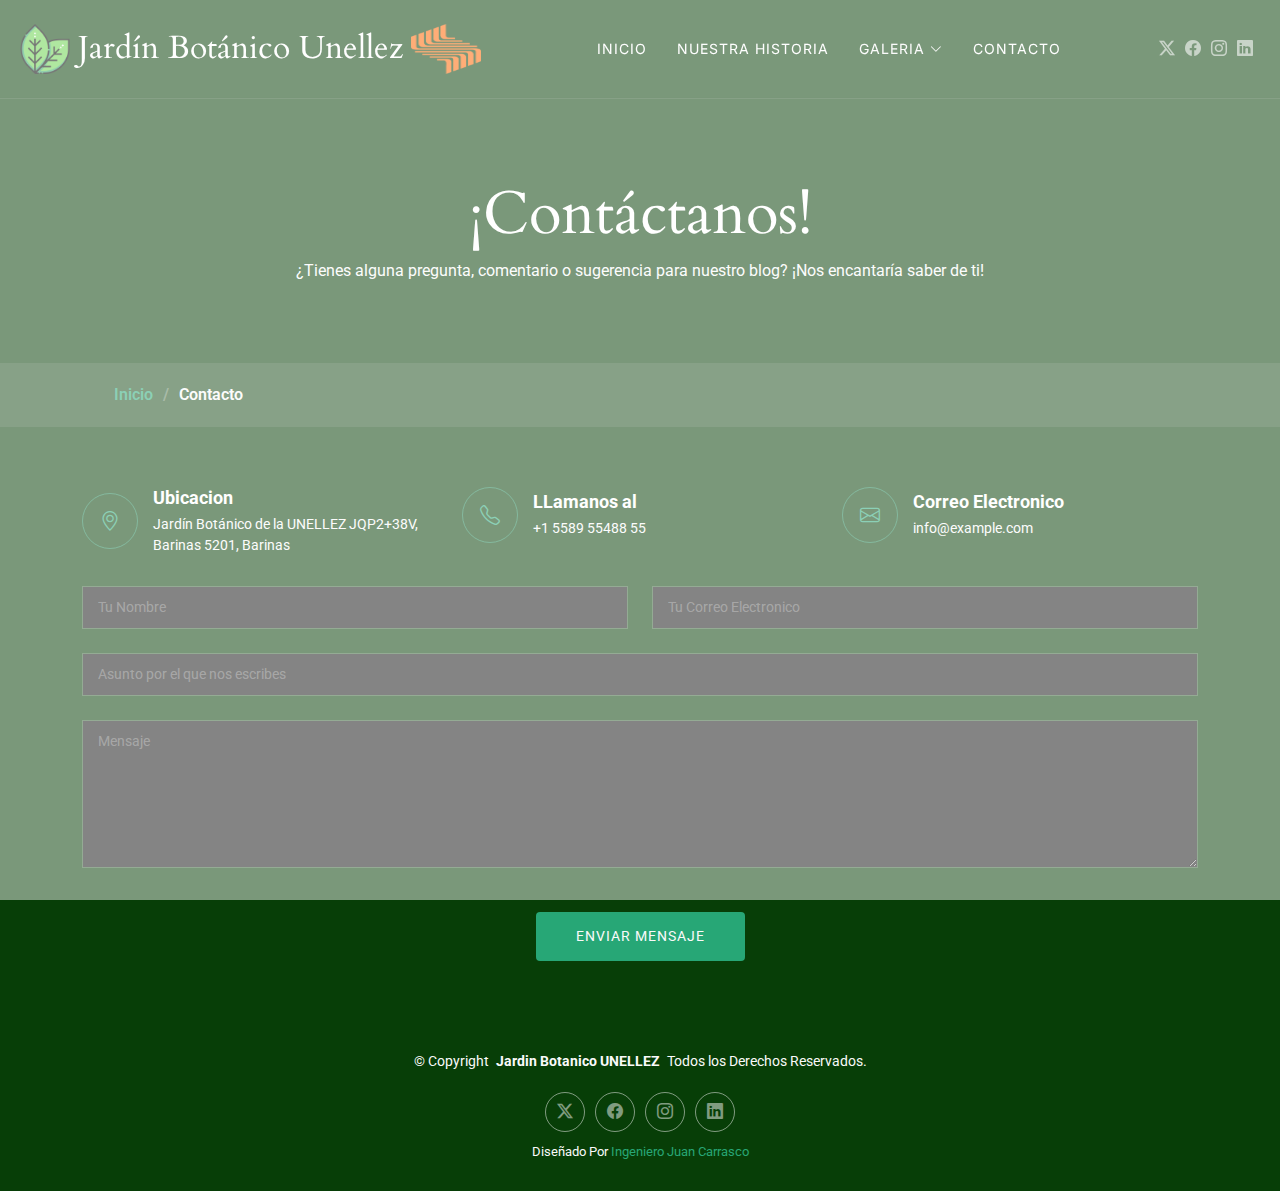
<file: contact.html>
<!DOCTYPE html>
<html lang="en">

<head>
  <meta charset="utf-8">
  <meta content="width=device-width, initial-scale=1.0" name="viewport">
  <title>Contacto - Jardin Botanico</title>
  <meta name="description" content="">
  <meta name="keywords" content="">

  <!-- Favicons -->
  <link href="assets/img/hojas-de-coca.png" rel="icon">

  <!-- Fonts -->
  <link href="https://fonts.googleapis.com" rel="preconnect">
  <link href="https://fonts.gstatic.com" rel="preconnect" crossorigin>
  <link href="https://fonts.googleapis.com/css2?family=Roboto:ital,wght@0,100;0,300;0,400;0,500;0,700;0,900;1,100;1,300;1,400;1,500;1,700;1,900&family=Inter:wght@100;200;300;400;500;600;700;800;900&family=Cardo:ital,wght@0,400;0,700;1,400;1,700&display=swap" rel="stylesheet">

  <!-- Vendor CSS Files -->
  <link href="assets/vendor/bootstrap/css/bootstrap.min.css" rel="stylesheet">
  <link href="assets/vendor/bootstrap-icons/bootstrap-icons.css" rel="stylesheet">
  <link href="assets/vendor/aos/aos.css" rel="stylesheet">
  <link href="assets/vendor/glightbox/css/glightbox.min.css" rel="stylesheet">
  <link href="assets/vendor/swiper/swiper-bundle.min.css" rel="stylesheet">

  <!-- Main CSS File -->
  <link href="assets/css/main.css" rel="stylesheet">

</head>
<body class="contact-page">
  <header id="header" class="header d-flex align-items-center sticky-top">
    <div class="container-fluid position-relative d-flex align-items-center justify-content-between">
      <a  class="logo d-flex align-items-center me-auto me-xl-0">
        <img class="" href="index.html" src="assets/img/hojas-de-coca.png" width="50" height="120">
        <h1 class="sitename">Jardín Botánico Unellez</h1>
        <img class="" href="index.html" src="assets/img/images.png" width="70" height="120">
      </a>
      <nav id="navmenu" class="navmenu ">
        <ul>
          <li><a href="index.html" class="active">Inicio<br></a></li>
          <li><a href="about.html">Nuestra Historia</a></li>
          <li class="dropdown"><a ><span>Galeria</span> <i class="bi bi-chevron-down toggle-dropdown"></i></a>
            <ul>
              <li><a href="Arbustiva.html">Arbustiva</a></li>
              <li><a href="Forestal.html">Forestal</a></li>
              <li><a href="Herbacea.html">Herbácea</a></li>
            </ul>
          </li>
          <li><a href="contact.html">Contacto</a></li>
        </ul>
        <i class="mobile-nav-toggle d-xl-none bi bi-list"></i>
      </nav>
      <div class="header-social-links">
        <a href="#" class="twitter"><i class="bi bi-twitter-x"></i></a>
        <a href="#" class="facebook"><i class="bi bi-facebook"></i></a>
        <a href="#" class="instagram"><i class="bi bi-instagram"></i></a>
        <a href="#" class="linkedin"><i class="bi bi-linkedin"></i></a>
      </div>

    </div>
  </header>

  <main class="main">

    <!-- Page Title -->
    <div class="page-title">
      <div class="heading">
        <div class="container">
          <div class="row d-flex justify-content-center text-center">
            <div class="col-lg-8">
              <h1>¡Contáctanos!</h1>
              <p class="mb-0 Contacto">¿Tienes alguna pregunta, comentario o sugerencia para nuestro blog? ¡Nos encantaría saber de ti!</p>
            </div>
          </div>
        </div>
      </div>
      <nav class="breadcrumbs">
        <div class="container">
          <ol>
            <li><a href="index.html">Inicio</a></li>
            <li class="current">Contacto</li>
          </ol>
        </div>
      </nav>
    </div><!-- End Page Title -->

    <!-- Contact Section -->
    <section id="contact" class="contact section">

      <div class="container" data-aos="fade-up" data-aos-delay="100">

        <div class="info-wrap" data-aos="fade-up" data-aos-delay="200">
          <div class="row gy-5">

            <div class="col-lg-4">
              <div class="info-item d-flex align-items-center">
                <i class="bi bi-geo-alt flex-shrink-0"></i>
                <div>
                  <h3>Ubicacion</h3>
                  <p>Jardín Botánico de la UNELLEZ
                    JQP2+38V, Barinas 5201, Barinas</p>
                </div>
              </div>
            </div><!-- End Info Item -->

            <div class="col-lg-4">
              <div class="info-item d-flex align-items-center">
                <i class="bi bi-telephone flex-shrink-0"></i>
                <div>
                  <h3>LLamanos al</h3>
                  <p>+1 5589 55488 55</p>
                </div>
              </div>
            </div><!-- End Info Item -->

            <div class="col-lg-4">
              <div class="info-item d-flex align-items-center">
                <i class="bi bi-envelope flex-shrink-0"></i>
                <div>
                  <h3>Correo Electronico</h3>
                  <p>info@example.com</p>
                </div>
              </div>
            </div><!-- End Info Item -->

          </div>
        </div>

        <form action="forms/contact.php" method="post" class="php-email-form" data-aos="fade-up" data-aos-delay="300">
          <div class="row gy-4">

            <div class="col-md-6">
              <input type="text" name="name" class="form-control" placeholder="Tu Nombre" required="">
            </div>

            <div class="col-md-6 ">
              <input type="email" class="form-control" name="email" placeholder="Tu Correo Electronico" required="">
            </div>

            <div class="col-md-12">
              <input type="text" class="form-control" name="subject" placeholder="Asunto por el que nos escribes" required="">
            </div>

            <div class="col-md-12">
              <textarea class="form-control" name="message" rows="6" placeholder="Mensaje" required=""></textarea>
            </div>

            <div class="col-md-12 text-center">
              <div class="loading">Cargando</div>
              <div class="error-message"></div>
              <div class="sent-message">Se ha enviado tu mensaje. Gracias!</div>

              <button type="submit">Enviar Mensaje</button>
            </div>

          </div>
        </form><!-- End Contact Form -->

      </div>

    </section><!-- /Contact Section -->

  </main>

  <footer id="footer" class="footer">

    <div class="container">
      <div class="copyright text-center ">
        <p>© <span>Copyright</span> <strong class="px-1 sitename">Jardin Botanico UNELLEZ</strong> <span>Todos los Derechos Reservados.</span></p>
      </div>
      <div class="social-links d-flex justify-content-center">
        <a href=""><i class="bi bi-twitter-x"></i></a>
        <a href=""><i class="bi bi-facebook"></i></a>
        <a href=""><i class="bi bi-instagram"></i></a>
        <a href=""><i class="bi bi-linkedin"></i></a>
      </div>
      <div class="credits">
        Diseñado Por<a href="https://github.com/Akjuan1"> Ingeniero Juan Carrasco</a>
      </div>
    </div>

  </footer>

  <!-- Scroll Top -->
  <a href="#" id="scroll-top" class="scroll-top d-flex align-items-center justify-content-center"><i class="bi bi-arrow-up-short"></i></a>

  <!-- Preloader -->
  <div id="preloader">
    <div class="line"></div>
  </div>

  <!-- Vendor JS Files -->
  <script src="assets/vendor/bootstrap/js/bootstrap.bundle.min.js"></script>
  <script src="assets/vendor/php-email-form/validate.js"></script>
  <script src="assets/vendor/aos/aos.js"></script>
  <script src="assets/vendor/glightbox/js/glightbox.min.js"></script>
  <script src="assets/vendor/swiper/swiper-bundle.min.js"></script>

  <!-- Main JS File -->
  <script src="assets/js/main.js"></script>

</body>

</html>
</file>
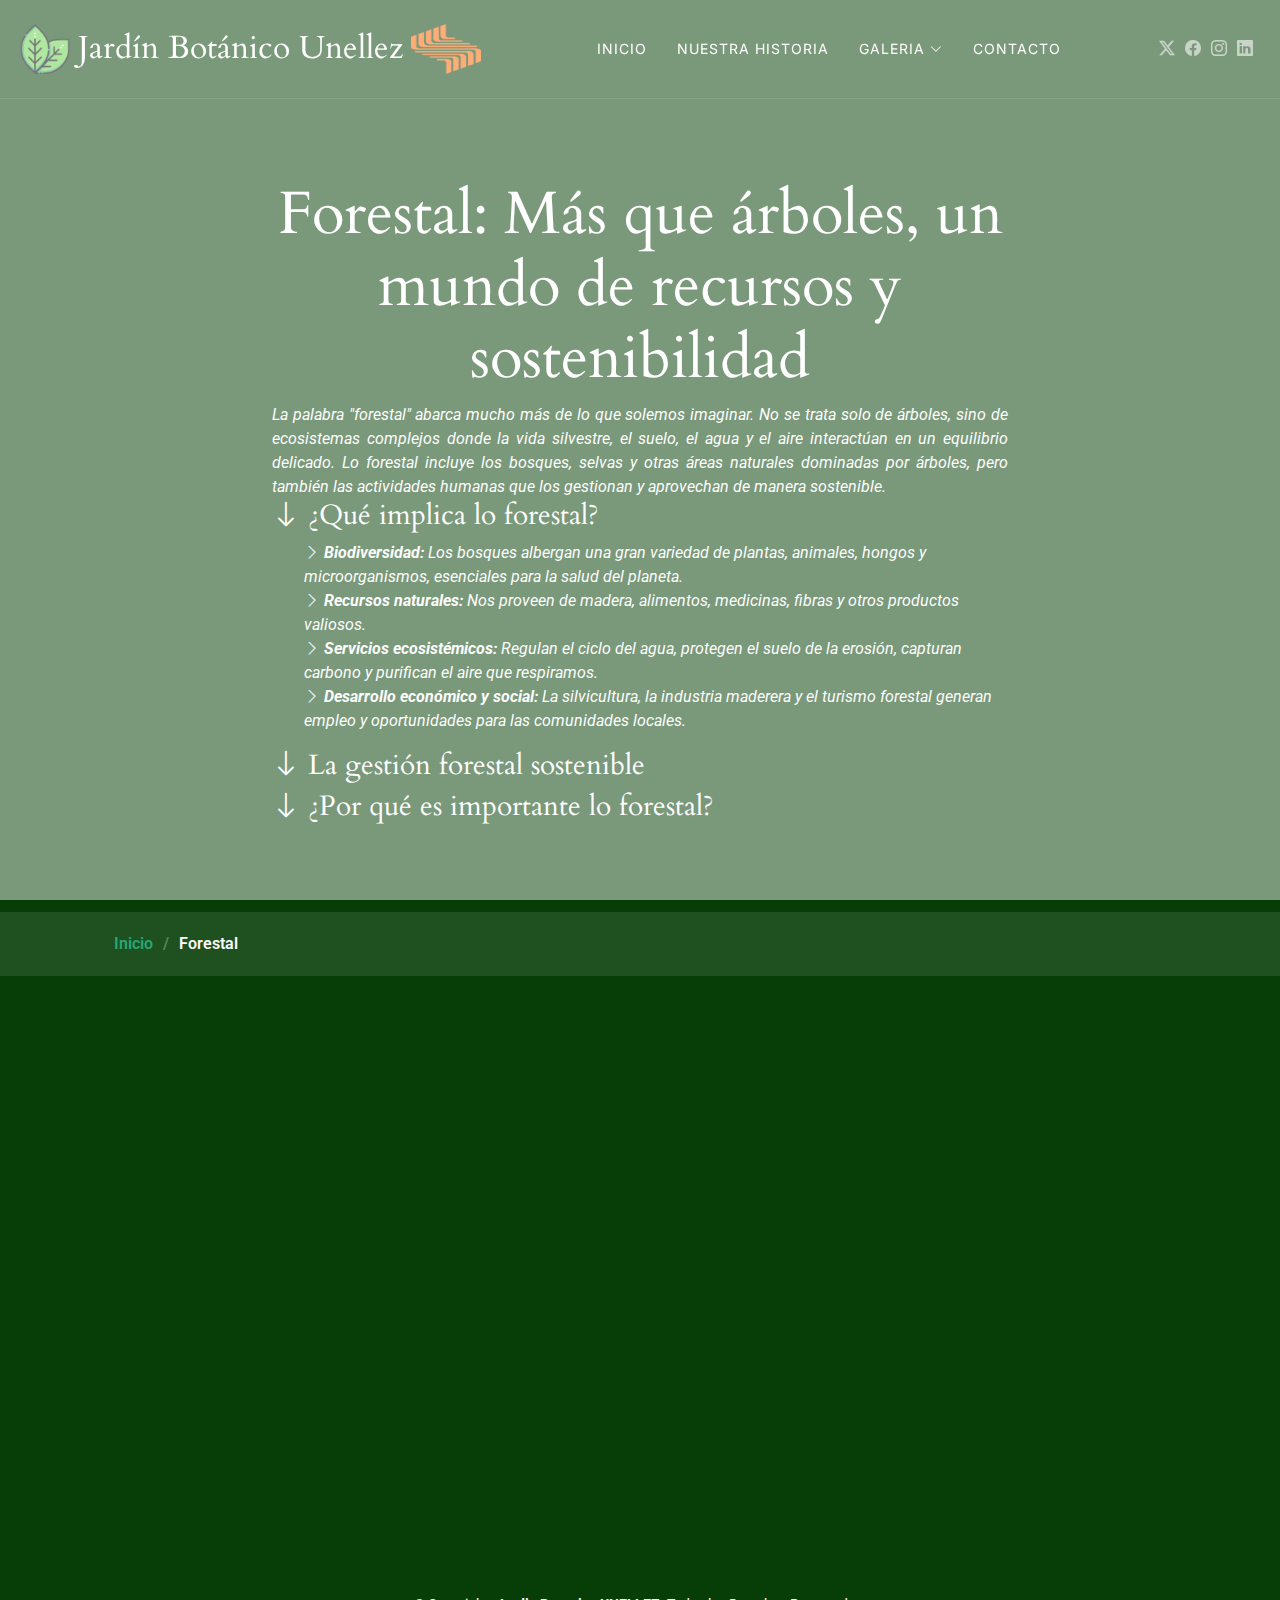
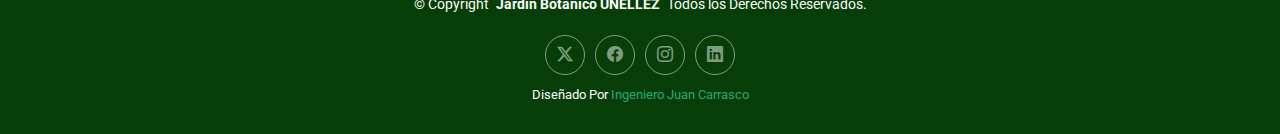
<file: Forestal.html>
<!DOCTYPE html>
<html lang="en">

<head>
  <meta charset="utf-8">
  <meta content="width=device-width, initial-scale=1.0" name="viewport">
  <title>Galeria - Jardin Botanico</title>
  <meta name="description" content="">
  <meta name="keywords" content="">

  <!-- Favicons -->
  <link href="assets/img/hojas-de-coca.png" rel="icon">

  <!-- Fonts -->
  <link href="https://fonts.googleapis.com" rel="preconnect">
  <link href="https://fonts.gstatic.com" rel="preconnect" crossorigin>
  <link href="https://fonts.googleapis.com/css2?family=Roboto:ital,wght@0,100;0,300;0,400;0,500;0,700;0,900;1,100;1,300;1,400;1,500;1,700;1,900&family=Inter:wght@100;200;300;400;500;600;700;800;900&family=Cardo:ital,wght@0,400;0,700;1,400;1,700&display=swap" rel="stylesheet">

  <!-- Vendor CSS Files -->
  <link href="assets/vendor/bootstrap/css/bootstrap.min.css" rel="stylesheet">
  <link href="assets/vendor/bootstrap-icons/bootstrap-icons.css" rel="stylesheet">
  <link href="assets/vendor/aos/aos.css" rel="stylesheet">
  <link href="assets/vendor/glightbox/css/glightbox.min.css" rel="stylesheet">
  <link href="assets/vendor/swiper/swiper-bundle.min.css" rel="stylesheet">

  <!-- Main CSS File -->
  <link href="assets/css/main.css" rel="stylesheet">

</head>

<body class="gallery-page">
  <header id="header" class="header d-flex align-items-center sticky-top">
    <div class="container-fluid position-relative d-flex align-items-center justify-content-between">
      <a  class="logo d-flex align-items-center me-auto me-xl-0">
        <img class="" href="index.html" src="assets/img/hojas-de-coca.png" width="50" height="120">
        <h1 class="sitename">Jardín Botánico Unellez</h1>
        <img class="" href="index.html" src="assets/img/images.png" width="70" height="120">
      </a>
      <nav id="navmenu" class="navmenu">
        <ul>
          <li><a href="index.html" class="active">Inicio<br></a></li>
          <li><a href="about.html">Nuestra Historia</a></li>
          <li class="dropdown"><a ><span>Galeria</span> <i class="bi bi-chevron-down toggle-dropdown"></i></a>
            <ul>
              <li><a href="Arbustiva.html">Arbustiva</a></li>
              <li><a href="Forestal.html">Forestal</a></li>
              <li><a href="Herbacea.html">Herbácea</a></li>
            </ul>
          </li>
          <li><a href="contact.html">Contacto</a></li>
        </ul>
        <i class="mobile-nav-toggle d-xl-none bi bi-list"></i>
      </nav>

      <div class="header-social-links">
        <a href="#" class="twitter"><i class="bi bi-twitter-x"></i></a>
        <a href="#" class="facebook"><i class="bi bi-facebook"></i></a>
        <a href="#" class="instagram"><i class="bi bi-instagram"></i></a>
        <a href="#" class="linkedin"><i class="bi bi-linkedin"></i></a>
      </div>

    </div>
  </header>

  <main class="main">

    <!-- Page Title -->
    <div class="page-title" >
      <div class="heading">
        <div class="container">
          <div class="row d-flex justify-content-center text-center">
            <div class="col-lg-8">
              <h1>Forestal: Más que árboles, un mundo de recursos y sostenibilidad</h1>
              <p class="mb-0 fst-italic">La palabra "forestal" abarca mucho más de lo que solemos imaginar. No se trata solo de árboles, sino de ecosistemas 
                complejos donde la vida silvestre, el suelo, el agua y el aire interactúan en un equilibrio delicado. Lo forestal incluye los bosques, 
                selvas y otras áreas naturales dominadas por árboles, pero también las actividades humanas que los gestionan y aprovechan de manera sostenible.</p>
                
                <div class="" id="accordionPanelsStayOpenExample">
                  <div class="accordion-item">
                    <h2 class="accordion-header">
                      <button class="accordion-button" type="button" data-bs-toggle="collapse" data-bs-target="#panelsStayOpen-collapseOne" aria-expanded="false" aria-controls="panelsStayOpen-collapseOne">
                        <h3><i class="bi bi-arrow-down"></i> ¿Qué implica lo forestal?</h3>
                      </button>
                    </h2>
                    <div id="panelsStayOpen-collapseOne" class="accordion-collapse collapse show">
                      <div class="accordion-body">
                        <div class="fst-italic Arbustiva">
                          <ul>
                            <li style="list-style-type: none;"> <i class="bi bi-chevron-right"></i> <strong>Biodiversidad: </strong> <span>Los bosques albergan una gran variedad de plantas, animales, hongos y microorganismos, esenciales para la salud del planeta.</span></li>
                            <li style="list-style-type: none;"> <i class="bi bi-chevron-right"></i> <strong>Recursos naturales: </strong> <span>Nos proveen de madera, alimentos, medicinas, fibras y otros productos valiosos.</span></li>
                            <li style="list-style-type: none;"> <i class="bi bi-chevron-right"></i> <strong>Servicios ecosistémicos: </strong> <span>Regulan el ciclo del agua, protegen el suelo de la erosión, capturan carbono y purifican el aire que respiramos.</span></li>
                            <li style="list-style-type: none;"> <i class="bi bi-chevron-right"></i> <strong>Desarrollo económico y social: </strong> <span>La silvicultura, la industria maderera y el turismo forestal generan empleo y oportunidades para las comunidades locales.</span></li>
                          </ul>
                        </div>                     
                       </div>
                    </div>
                  </div>
                  <div class="accordion-item">
                    <h2 class="accordion-header">
                      <button class="accordion-button collapsed" type="button" data-bs-toggle="collapse" data-bs-target="#panelsStayOpen-collapseTwo" aria-expanded="false" aria-controls="panelsStayOpen-collapseTwo">
                        <h3><i class="bi bi-arrow-down"></i> La gestión forestal sostenible</h3>
                      </button>
                    </h2>
                    <div id="panelsStayOpen-collapseTwo" class="accordion-collapse collapse">
                      <div class="accordion-body">
                        <p class="fst-italic">Implica encontrar un balance entre la conservación de los bosques y el uso de sus recursos. Esto significa:</p>
                        <div class="fst-italic Arbustiva">
                          <ul>
                            <li style="list-style-type: none;"> <i class="bi bi-chevron-right"></i> <strong>Planificar cuidadosamente </strong> <span>las actividades forestales para minimizar el impacto ambiental.</span></li>
                            <li style="list-style-type: none;"> <i class="bi bi-chevron-right"></i> <strong>Proteger las especies </strong> <span>en peligro y los ecosistemas frágiles.</span></li>
                            <li style="list-style-type: none;"> <i class="bi bi-chevron-right"></i> <strong>Reforestar </strong> <span>áreas degradadas y promover el crecimiento de nuevos bosques.</span></li>
                            <li style="list-style-type: none;"> <i class="bi bi-chevron-right"></i> <strong>Prevenir incendios </strong> <span>forestales y otras amenazas.</span></li>
                            <li style="list-style-type: none;"> <i class="bi bi-chevron-right"></i> <strong>Involucrar a las comunidades</strong> <span> locales en la toma de decisiones y el manejo de los bosques.</span></li>
                          </ul>
                        </div>                      
                      </div>
                    </div>
                  </div>
                  <div class="accordion-item">
                    <h2 class="accordion-header">
                      <button class="accordion-button collapsed" type="button" data-bs-toggle="collapse" data-bs-target="#panelsStayOpen-collapseThree" aria-expanded="false" aria-controls="panelsStayOpen-collapseThree">
                        <h3><i class="bi bi-arrow-down"></i> ¿Por qué es importante lo forestal?</h3>
                      </button>
                    </h2>
                    <div id="panelsStayOpen-collapseThree" class="accordion-collapse collapse">
                      <div class="accordion-body">
                        <p class="fst-italic">Los bosques son vitales para nuestro futuro. Su destrucción contribuye al cambio climático, la pérdida de biodiversidad y la degradación del suelo. Por eso, 
                          apoyar la gestión forestal sostenible y el consumo responsable de productos forestales es una forma de proteger nuestro planeta y asegurar un futuro mejor para todos.</p>
                          <p class="fst-italic">En resumen, lo forestal es un concepto amplio que abarca la conservación, el manejo y el 
                            aprovechamiento sostenible de los bosques y sus recursos. Es un pilar fundamental para el desarrollo sostenible y el bienestar de las generaciones presentes y futuras.</p>                      
                          </div>
                    </div>
                  </div>
                </div>    
              </div>
          </div>
        </div>
      </div>
      <nav class="breadcrumbs">
        <div class="container">
          <ol>
            <li><a href="index.html">Inicio</a></li>
            <li class="current">Forestal</li>
          </ol>
        </div>
      </nav>
    </div><!-- End Page Title -->

    <!-- Gallery Section -->
    <section id="gallery" class="gallery section">

      <div class="container-fluid" data-aos="fade-up" data-aos-delay="100">

        <div class="row gy-4 justify-content-center">

          <div class="col-xl-3 col-lg-4 col-md-6">
            <div class="gallery-item h-100">
              <img src="assets/img/gallery/gallery-1.jpg" class="img-fluid" alt="">
              <div class="gallery-links d-flex align-items-center justify-content-center">
                <a href="assets/img/gallery/gallery-1.jpg" title="Gallery 1" class="glightbox preview-link"><i class="bi bi-arrows-angle-expand"></i></a>
                <a href="gallery-single.html" class="details-link"><i class="bi bi-link-45deg"></i></a>
              </div>
            </div>
          </div><!-- End Gallery Item -->

          <div class="col-xl-3 col-lg-4 col-md-6">
            <div class="gallery-item h-100">
              <img src="assets/img/gallery/gallery-2.jpg" class="img-fluid" alt="">
              <div class="gallery-links d-flex align-items-center justify-content-center">
                <a href="assets/img/gallery/gallery-2.jpg" title="Gallery 2" class="glightbox preview-link"><i class="bi bi-arrows-angle-expand"></i></a>
                <a href="gallery-single.html" class="details-link"><i class="bi bi-link-45deg"></i></a>
              </div>
            </div>
          </div><!-- End Gallery Item -->

          <div class="col-xl-3 col-lg-4 col-md-6">
            <div class="gallery-item h-100">
              <img src="assets/img/gallery/gallery-3.jpg" class="img-fluid" alt="">
              <div class="gallery-links d-flex align-items-center justify-content-center">
                <a href="assets/img/gallery/gallery-3.jpg" title="Gallery 3" class="glightbox preview-link"><i class="bi bi-arrows-angle-expand"></i></a>
                <a href="gallery-single.html" class="details-link"><i class="bi bi-link-45deg"></i></a>
              </div>
            </div>
          </div><!-- End Gallery Item -->

          <div class="col-xl-3 col-lg-4 col-md-6">
            <div class="gallery-item h-100">
              <img src="assets/img/gallery/gallery-4.jpg" class="img-fluid" alt="">
              <div class="gallery-links d-flex align-items-center justify-content-center">
                <a href="assets/img/gallery/gallery-4.jpg" title="Gallery 4" class="glightbox preview-link"><i class="bi bi-arrows-angle-expand"></i></a>
                <a href="gallery-single.html" class="details-link"><i class="bi bi-link-45deg"></i></a>
              </div>
            </div>
          </div><!-- End Gallery Item -->

          <div class="col-xl-3 col-lg-4 col-md-6">
            <div class="gallery-item h-100">
              <img src="assets/img/gallery/gallery-5.jpg" class="img-fluid" alt="">
              <div class="gallery-links d-flex align-items-center justify-content-center">
                <a href="assets/img/gallery/gallery-5.jpg" title="Gallery 5" class="glightbox preview-link"><i class="bi bi-arrows-angle-expand"></i></a>
                <a href="gallery-single.html" class="details-link"><i class="bi bi-link-45deg"></i></a>
              </div>
            </div>
          </div><!-- End Gallery Item -->

          <div class="col-xl-3 col-lg-4 col-md-6">
            <div class="gallery-item h-100">
              <img src="assets/img/gallery/gallery-6.jpg" class="img-fluid" alt="">
              <div class="gallery-links d-flex align-items-center justify-content-center">
                <a href="assets/img/gallery/gallery-6.jpg" title="Gallery 6" class="glightbox preview-link"><i class="bi bi-arrows-angle-expand"></i></a>
                <a href="gallery-single.html" class="details-link"><i class="bi bi-link-45deg"></i></a>
              </div>
            </div>
          </div><!-- End Gallery Item -->

          <div class="col-xl-3 col-lg-4 col-md-6">
            <div class="gallery-item h-100">
              <img src="assets/img/gallery/gallery-7.jpg" class="img-fluid" alt="">
              <div class="gallery-links d-flex align-items-center justify-content-center">
                <a href="assets/img/gallery/gallery-7.jpg" title="Gallery 7" class="glightbox preview-link"><i class="bi bi-arrows-angle-expand"></i></a>
                <a href="gallery-single.html" class="details-link"><i class="bi bi-link-45deg"></i></a>
              </div>
            </div>
          </div><!-- End Gallery Item -->

          <div class="col-xl-3 col-lg-4 col-md-6">
            <div class="gallery-item h-100">
              <img src="assets/img/gallery/gallery-8-2.jpg" class="img-fluid" alt="">
              <div class="gallery-links d-flex align-items-center justify-content-center">
                <a href="assets/img/gallery/gallery-8-2.jpg" title="Gallery 8" class="glightbox preview-link"><i class="bi bi-arrows-angle-expand"></i></a>
                <a href="gallery-single.html" class="details-link"><i class="bi bi-link-45deg"></i></a>
              </div>
            </div>
          </div><!-- End Gallery Item -->

        </div>

      </div>

    </section><!-- /Gallery Section -->

  </main>

  <footer id="footer" class="footer">

    <div class="container">
      <div class="copyright text-center ">
        <p>© <span>Copyright</span> <strong class="px-1 sitename">Jardin Botanico UNELLEZ</strong> <span>Todos los Derechos Reservados.</span></p>
      </div>
      <div class="social-links d-flex justify-content-center">
        <a href=""><i class="bi bi-twitter-x"></i></a>
        <a href=""><i class="bi bi-facebook"></i></a>
        <a href=""><i class="bi bi-instagram"></i></a>
        <a href=""><i class="bi bi-linkedin"></i></a>
      </div>
      <div class="credits">
        Diseñado Por<a href="https://github.com/Akjuan1"> Ingeniero Juan Carrasco</a>
      </div>
    </div>

  </footer>

  <!-- Scroll Top -->
  <a href="#" id="scroll-top" class="scroll-top d-flex align-items-center justify-content-center"><i class="bi bi-arrow-up-short"></i></a>

  <!-- Preloader -->
  <div id="preloader">
    <div class="line"></div>
  </div>

  <!-- Vendor JS Files -->
  <script src="assets/vendor/bootstrap/js/bootstrap.bundle.min.js"></script>
  <script src="assets/vendor/php-email-form/validate.js"></script>
  <script src="assets/vendor/aos/aos.js"></script>
  <script src="assets/vendor/glightbox/js/glightbox.min.js"></script>
  <script src="assets/vendor/swiper/swiper-bundle.min.js"></script>

  <!-- Main JS File -->
  <script src="assets/js/main.js"></script>

</body>

</html>
</file>
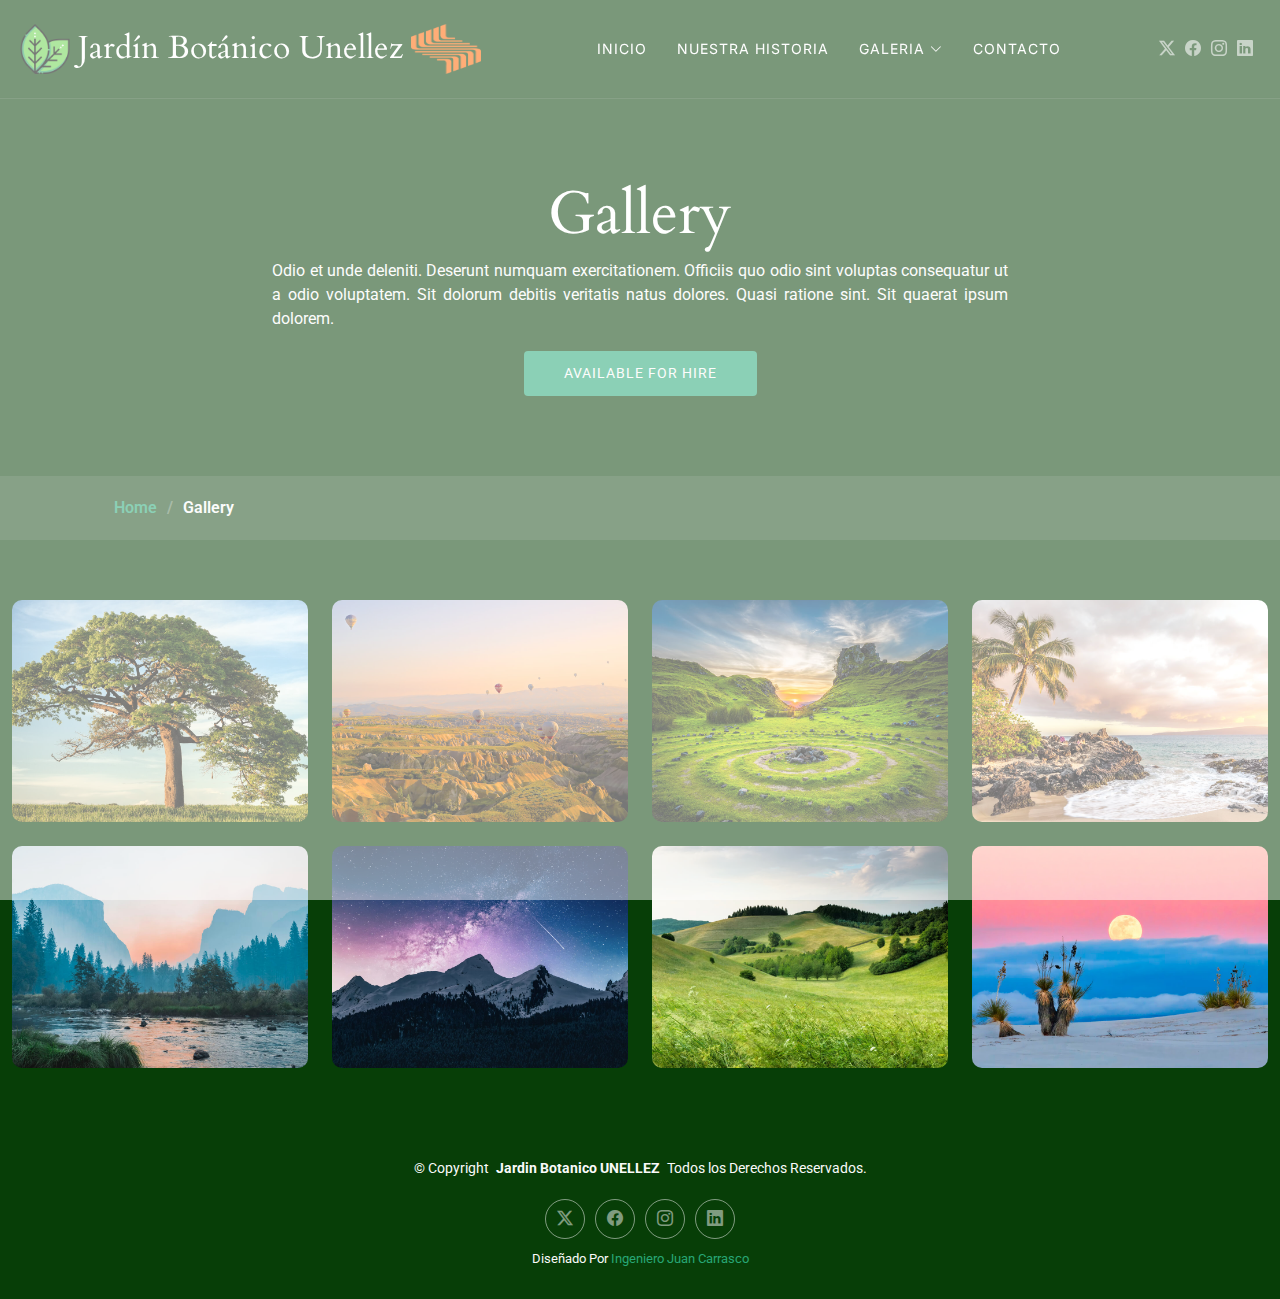
<file: gallery.html>
<!DOCTYPE html>
<html lang="en">

<head>
  <meta charset="utf-8">
  <meta content="width=device-width, initial-scale=1.0" name="viewport">
  <title>Galeria - Jardin Botanico</title>
  <meta name="description" content="">
  <meta name="keywords" content="">

  <!-- Favicons -->
  <link href="assets/img/hojas-de-coca.png" rel="icon">

  <!-- Fonts -->
  <link href="https://fonts.googleapis.com" rel="preconnect">
  <link href="https://fonts.gstatic.com" rel="preconnect" crossorigin>
  <link href="https://fonts.googleapis.com/css2?family=Roboto:ital,wght@0,100;0,300;0,400;0,500;0,700;0,900;1,100;1,300;1,400;1,500;1,700;1,900&family=Inter:wght@100;200;300;400;500;600;700;800;900&family=Cardo:ital,wght@0,400;0,700;1,400;1,700&display=swap" rel="stylesheet">

  <!-- Vendor CSS Files -->
  <link href="assets/vendor/bootstrap/css/bootstrap.min.css" rel="stylesheet">
  <link href="assets/vendor/bootstrap-icons/bootstrap-icons.css" rel="stylesheet">
  <link href="assets/vendor/aos/aos.css" rel="stylesheet">
  <link href="assets/vendor/glightbox/css/glightbox.min.css" rel="stylesheet">
  <link href="assets/vendor/swiper/swiper-bundle.min.css" rel="stylesheet">

  <!-- Main CSS File -->
  <link href="assets/css/main.css" rel="stylesheet">

</head>

<body class="gallery-page">
  <header id="header" class="header d-flex align-items-center sticky-top">
    <div class="container-fluid position-relative d-flex align-items-center justify-content-between">
      <a  class="logo d-flex align-items-center me-auto me-xl-0">
        <img class="" href="index.html" src="assets/img/hojas-de-coca.png" width="50" height="120">
        <h1 class="sitename">Jardín Botánico Unellez</h1>
        <img class="" href="index.html" src="assets/img/images.png" width="70" height="120">
      </a>
      <nav id="navmenu" class="navmenu">
        <ul>
          <li><a href="index.html" class="active">Inicio<br></a></li>
          <li><a href="about.html">Nuestra Historia</a></li>
          <li class="dropdown"><a ><span>Galeria</span> <i class="bi bi-chevron-down toggle-dropdown"></i></a>
            <ul>
              <li><a href="Arbustiva.html">Arbustiva</a></li>
              <li><a href="Forestal.html">Forestal</a></li>
              <li><a href="Herbacea.html">Herbácea</a></li>
            </ul>
          </li>
          <li><a href="contact.html">Contacto</a></li>
        </ul>
        <i class="mobile-nav-toggle d-xl-none bi bi-list"></i>
      </nav>

      <div class="header-social-links">
        <a href="#" class="twitter"><i class="bi bi-twitter-x"></i></a>
        <a href="#" class="facebook"><i class="bi bi-facebook"></i></a>
        <a href="#" class="instagram"><i class="bi bi-instagram"></i></a>
        <a href="#" class="linkedin"><i class="bi bi-linkedin"></i></a>
      </div>

    </div>
  </header>

  <main class="main">

    <!-- Page Title -->
    <div class="page-title">
      <div class="heading">
        <div class="container">
          <div class="row d-flex justify-content-center text-center">
            <div class="col-lg-8">
              <h1>Gallery</h1>
              <p class="mb-0">Odio et unde deleniti. Deserunt numquam exercitationem. Officiis quo odio sint voluptas consequatur ut a odio voluptatem. Sit dolorum debitis veritatis natus dolores. Quasi ratione sint. Sit quaerat ipsum dolorem.</p>
              <a href="contact.html" class="cta-btn">Available for Hire<br></a>
            </div>
          </div>
        </div>
      </div>
      <nav class="breadcrumbs">
        <div class="container">
          <ol>
            <li><a href="index.html">Home</a></li>
            <li class="current">Gallery</li>
          </ol>
        </div>
      </nav>
    </div><!-- End Page Title -->

    <!-- Gallery Section -->
    <section id="gallery" class="gallery section">

      <div class="container-fluid" data-aos="fade-up" data-aos-delay="100">

        <div class="row gy-4 justify-content-center">

          <div class="col-xl-3 col-lg-4 col-md-6">
            <div class="gallery-item h-100">
              <img src="assets/img/gallery/gallery-1.jpg" class="img-fluid" alt="">
              <div class="gallery-links d-flex align-items-center justify-content-center">
                <a href="assets/img/gallery/gallery-1.jpg" title="Gallery 1" class="glightbox preview-link"><i class="bi bi-arrows-angle-expand"></i></a>
                <a href="gallery-single.html" class="details-link"><i class="bi bi-link-45deg"></i></a>
              </div>
            </div>
          </div><!-- End Gallery Item -->

          <div class="col-xl-3 col-lg-4 col-md-6">
            <div class="gallery-item h-100">
              <img src="assets/img/gallery/gallery-2.jpg" class="img-fluid" alt="">
              <div class="gallery-links d-flex align-items-center justify-content-center">
                <a href="assets/img/gallery/gallery-2.jpg" title="Gallery 2" class="glightbox preview-link"><i class="bi bi-arrows-angle-expand"></i></a>
                <a href="gallery-single.html" class="details-link"><i class="bi bi-link-45deg"></i></a>
              </div>
            </div>
          </div><!-- End Gallery Item -->

          <div class="col-xl-3 col-lg-4 col-md-6">
            <div class="gallery-item h-100">
              <img src="assets/img/gallery/gallery-3.jpg" class="img-fluid" alt="">
              <div class="gallery-links d-flex align-items-center justify-content-center">
                <a href="assets/img/gallery/gallery-3.jpg" title="Gallery 3" class="glightbox preview-link"><i class="bi bi-arrows-angle-expand"></i></a>
                <a href="gallery-single.html" class="details-link"><i class="bi bi-link-45deg"></i></a>
              </div>
            </div>
          </div><!-- End Gallery Item -->

          <div class="col-xl-3 col-lg-4 col-md-6">
            <div class="gallery-item h-100">
              <img src="assets/img/gallery/gallery-4.jpg" class="img-fluid" alt="">
              <div class="gallery-links d-flex align-items-center justify-content-center">
                <a href="assets/img/gallery/gallery-4.jpg" title="Gallery 4" class="glightbox preview-link"><i class="bi bi-arrows-angle-expand"></i></a>
                <a href="gallery-single.html" class="details-link"><i class="bi bi-link-45deg"></i></a>
              </div>
            </div>
          </div><!-- End Gallery Item -->

          <div class="col-xl-3 col-lg-4 col-md-6">
            <div class="gallery-item h-100">
              <img src="assets/img/gallery/gallery-5.jpg" class="img-fluid" alt="">
              <div class="gallery-links d-flex align-items-center justify-content-center">
                <a href="assets/img/gallery/gallery-5.jpg" title="Gallery 5" class="glightbox preview-link"><i class="bi bi-arrows-angle-expand"></i></a>
                <a href="gallery-single.html" class="details-link"><i class="bi bi-link-45deg"></i></a>
              </div>
            </div>
          </div><!-- End Gallery Item -->

          <div class="col-xl-3 col-lg-4 col-md-6">
            <div class="gallery-item h-100">
              <img src="assets/img/gallery/gallery-6.jpg" class="img-fluid" alt="">
              <div class="gallery-links d-flex align-items-center justify-content-center">
                <a href="assets/img/gallery/gallery-6.jpg" title="Gallery 6" class="glightbox preview-link"><i class="bi bi-arrows-angle-expand"></i></a>
                <a href="gallery-single.html" class="details-link"><i class="bi bi-link-45deg"></i></a>
              </div>
            </div>
          </div><!-- End Gallery Item -->

          <div class="col-xl-3 col-lg-4 col-md-6">
            <div class="gallery-item h-100">
              <img src="assets/img/gallery/gallery-7.jpg" class="img-fluid" alt="">
              <div class="gallery-links d-flex align-items-center justify-content-center">
                <a href="assets/img/gallery/gallery-7.jpg" title="Gallery 7" class="glightbox preview-link"><i class="bi bi-arrows-angle-expand"></i></a>
                <a href="gallery-single.html" class="details-link"><i class="bi bi-link-45deg"></i></a>
              </div>
            </div>
          </div><!-- End Gallery Item -->

          <div class="col-xl-3 col-lg-4 col-md-6">
            <div class="gallery-item h-100">
              <img src="assets/img/gallery/gallery-8-2.jpg" class="img-fluid" alt="">
              <div class="gallery-links d-flex align-items-center justify-content-center">
                <a href="assets/img/gallery/gallery-8-2.jpg" title="Gallery 8" class="glightbox preview-link"><i class="bi bi-arrows-angle-expand"></i></a>
                <a href="gallery-single.html" class="details-link"><i class="bi bi-link-45deg"></i></a>
              </div>
            </div>
          </div><!-- End Gallery Item -->

        </div>

      </div>

    </section><!-- /Gallery Section -->

  </main>

  <footer id="footer" class="footer">

    <div class="container">
      <div class="copyright text-center ">
        <p>© <span>Copyright</span> <strong class="px-1 sitename">Jardin Botanico UNELLEZ</strong> <span>Todos los Derechos Reservados.</span></p>
      </div>
      <div class="social-links d-flex justify-content-center">
        <a href=""><i class="bi bi-twitter-x"></i></a>
        <a href=""><i class="bi bi-facebook"></i></a>
        <a href=""><i class="bi bi-instagram"></i></a>
        <a href=""><i class="bi bi-linkedin"></i></a>
      </div>
      <div class="credits">
        Diseñado Por<a href="https://github.com/Akjuan1"> Ingeniero Juan Carrasco</a>
      </div>
    </div>

  </footer>

  <!-- Scroll Top -->
  <a href="#" id="scroll-top" class="scroll-top d-flex align-items-center justify-content-center"><i class="bi bi-arrow-up-short"></i></a>

  <!-- Preloader -->
  <div id="preloader">
    <div class="line"></div>
  </div>

  <!-- Vendor JS Files -->
  <script src="assets/vendor/bootstrap/js/bootstrap.bundle.min.js"></script>
  <script src="assets/vendor/php-email-form/validate.js"></script>
  <script src="assets/vendor/aos/aos.js"></script>
  <script src="assets/vendor/glightbox/js/glightbox.min.js"></script>
  <script src="assets/vendor/swiper/swiper-bundle.min.js"></script>

  <!-- Main JS File -->
  <script src="assets/js/main.js"></script>

</body>

</html>
</file>
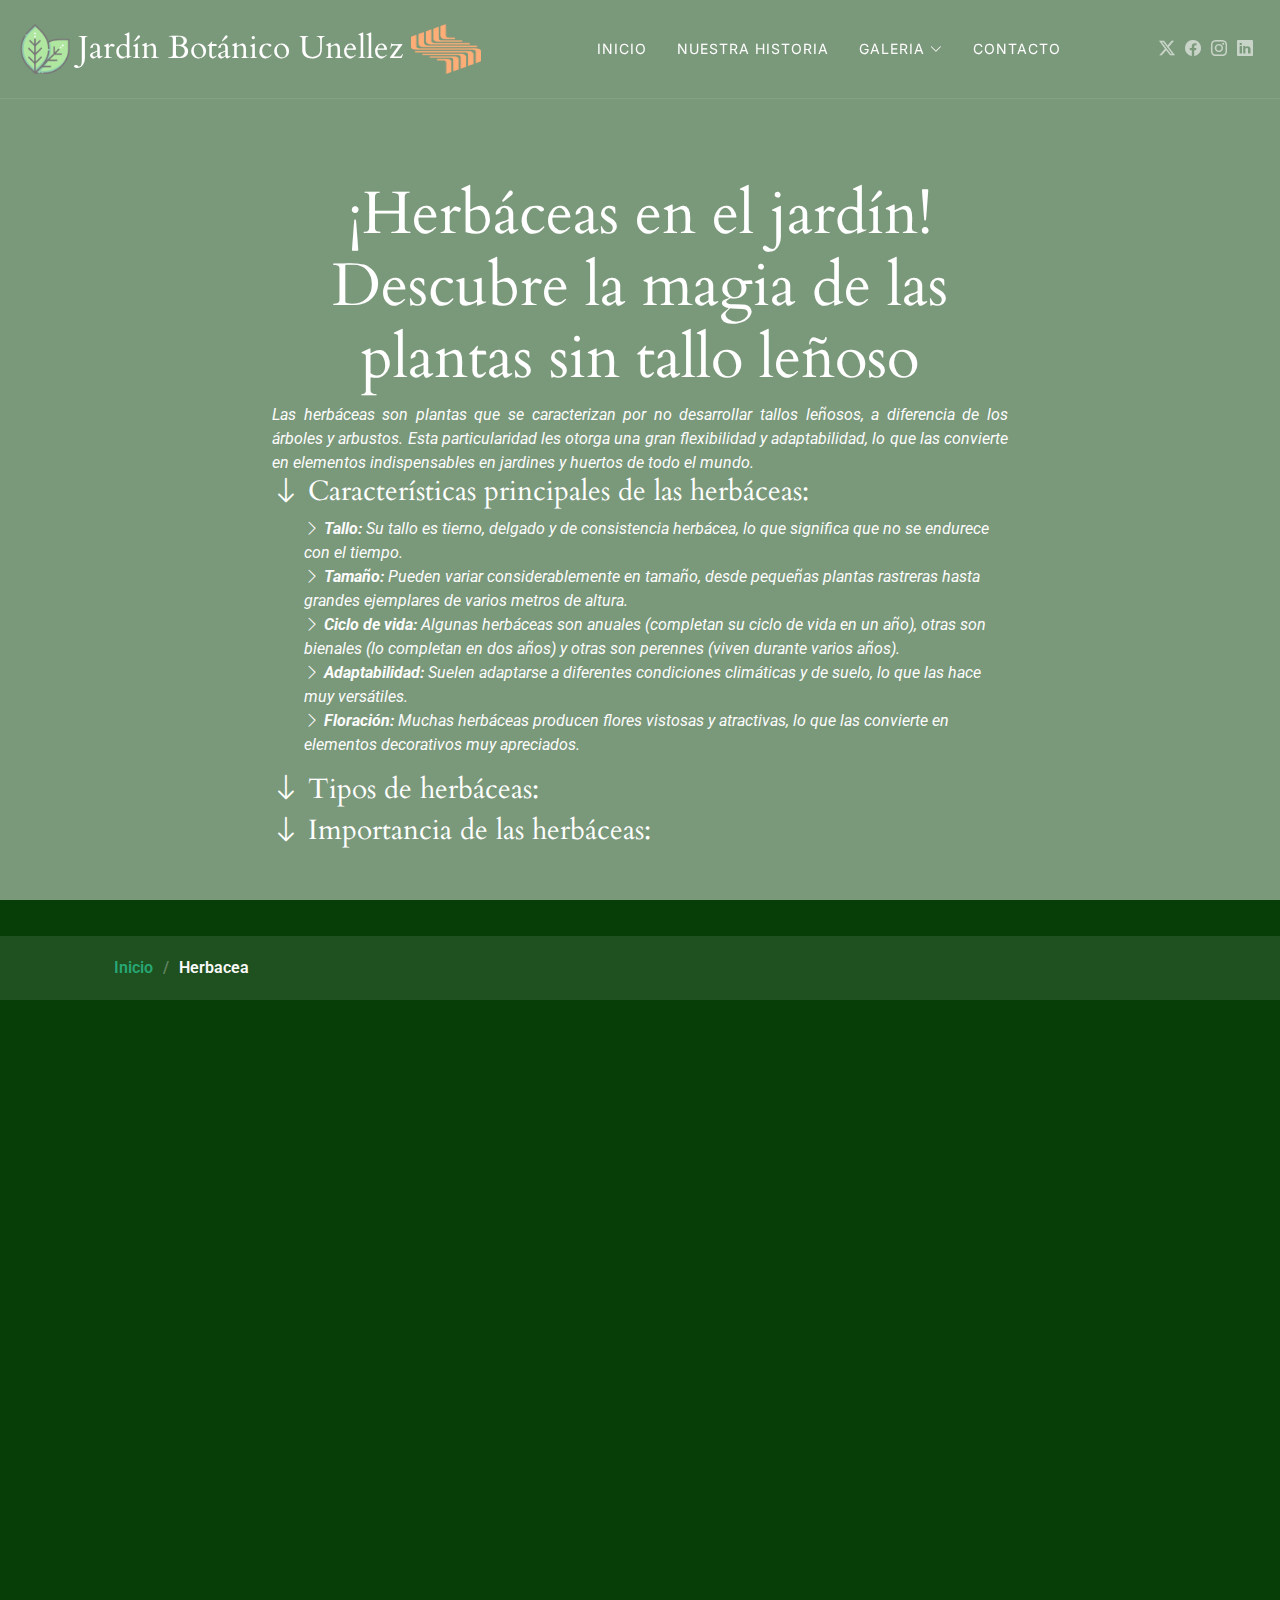
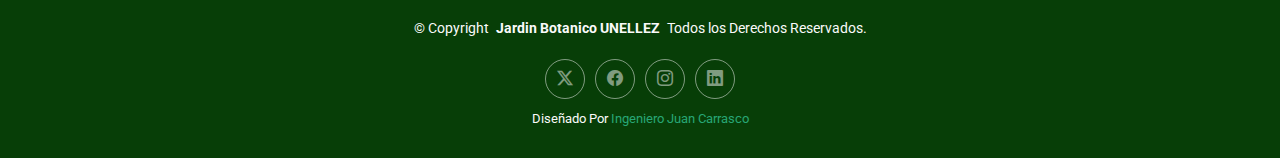
<file: Herbacea.html>
<!DOCTYPE html>
<html lang="en">

<head>
  <meta charset="utf-8">
  <meta content="width=device-width, initial-scale=1.0" name="viewport">
  <title>Galeria - Jardin Botanico</title>
  <meta name="description" content="">
  <meta name="keywords" content="">

  <!-- Favicons -->
  <link href="assets/img/hojas-de-coca.png" rel="icon">

  <!-- Fonts -->
  <link href="https://fonts.googleapis.com" rel="preconnect">
  <link href="https://fonts.gstatic.com" rel="preconnect" crossorigin>
  <link href="https://fonts.googleapis.com/css2?family=Roboto:ital,wght@0,100;0,300;0,400;0,500;0,700;0,900;1,100;1,300;1,400;1,500;1,700;1,900&family=Inter:wght@100;200;300;400;500;600;700;800;900&family=Cardo:ital,wght@0,400;0,700;1,400;1,700&display=swap" rel="stylesheet">

  <!-- Vendor CSS Files -->
  <link href="assets/vendor/bootstrap/css/bootstrap.min.css" rel="stylesheet">
  <link href="assets/vendor/bootstrap-icons/bootstrap-icons.css" rel="stylesheet">
  <link href="assets/vendor/aos/aos.css" rel="stylesheet">
  <link href="assets/vendor/glightbox/css/glightbox.min.css" rel="stylesheet">
  <link href="assets/vendor/swiper/swiper-bundle.min.css" rel="stylesheet">

  <!-- Main CSS File -->
  <link href="assets/css/main.css" rel="stylesheet">

</head>

<body class="gallery-page">
  <header id="header" class="header d-flex align-items-center sticky-top">
    <div class="container-fluid position-relative d-flex align-items-center justify-content-between">
      <a  class="logo d-flex align-items-center me-auto me-xl-0">
        <img class="" href="index.html" src="assets/img/hojas-de-coca.png" width="50" height="120">
        <h1 class="sitename">Jardín Botánico Unellez</h1>
        <img class="" href="index.html" src="assets/img/images.png" width="70" height="120">
      </a>
      <nav id="navmenu" class="navmenu">
        <ul>
          <li><a href="index.html" class="active">Inicio<br></a></li>
          <li><a href="about.html">Nuestra Historia</a></li>
          <li class="dropdown"><a ><span>Galeria</span> <i class="bi bi-chevron-down toggle-dropdown"></i></a>
            <ul>
              <li><a href="Arbustiva.html">Arbustiva</a></li>
              <li><a href="Forestal.html">Forestal</a></li>
              <li><a href="Herbacea.html">Herbácea</a></li>
            </ul>
          </li>
          <li><a href="contact.html">Contacto</a></li>
        </ul>
        <i class="mobile-nav-toggle d-xl-none bi bi-list"></i>
      </nav>

      <div class="header-social-links">
        <a href="#" class="twitter"><i class="bi bi-twitter-x"></i></a>
        <a href="#" class="facebook"><i class="bi bi-facebook"></i></a>
        <a href="#" class="instagram"><i class="bi bi-instagram"></i></a>
        <a href="#" class="linkedin"><i class="bi bi-linkedin"></i></a>
      </div>

    </div>
  </header>

  <main class="main">

    <!-- Page Title -->
    <div class="page-title">
      <div class="heading">
        <div class="container">
          <div class="row d-flex justify-content-center text-center">
            <div class="col-lg-8">
              <h1>¡Herbáceas en el jardín! Descubre la magia de las plantas sin tallo leñoso</h1>
              <p class="mb-0 fst-italic">Las herbáceas son plantas que se caracterizan por no desarrollar tallos leñosos, a diferencia de los árboles y arbustos. 
                Esta particularidad les otorga una gran flexibilidad y adaptabilidad, lo que las convierte en elementos indispensables en jardines y huertos de todo el mundo.</p>
                <div class="" id="accordionPanelsStayOpenExample">
                  <div class="accordion-item">
                    <h2 class="accordion-header">
                      <button class="accordion-button" type="button" data-bs-toggle="collapse" data-bs-target="#panelsStayOpen-collapseOne" aria-expanded="true" aria-controls="panelsStayOpen-collapseOne">
                        <h3><i class="bi bi-arrow-down"></i> Características principales de las herbáceas:</h3>
                      </button>
                    </h2>
                    <div id="panelsStayOpen-collapseOne" class="accordion-collapse collapse show">
                      <div class="accordion-body">
                        <div class="fst-italic Arbustiva">
                          <ul>
                            <li style="list-style-type: none;"> <i class="bi bi-chevron-right"></i> <strong>Tallo: </strong> <span>Su tallo es tierno, delgado y de consistencia herbácea, lo que significa que no se endurece con el tiempo.</span></li>
                            <li style="list-style-type: none;"> <i class="bi bi-chevron-right"></i> <strong>Tamaño: </strong> <span>Pueden variar considerablemente en tamaño, desde pequeñas plantas rastreras hasta grandes ejemplares de varios metros de altura.</span></li>
                            <li style="list-style-type: none;"> <i class="bi bi-chevron-right"></i> <strong>Ciclo de vida: </strong> <span>Algunas herbáceas son anuales (completan su ciclo de vida en un año), otras son bienales (lo completan en dos años) y otras son perennes (viven durante varios años).</span></li>
                            <li style="list-style-type: none;"> <i class="bi bi-chevron-right"></i> <strong>Adaptabilidad: </strong> <span>Suelen adaptarse a diferentes condiciones climáticas y de suelo, lo que las hace muy versátiles.</span></li>
                            <li style="list-style-type: none;"> <i class="bi bi-chevron-right"></i> <strong>Floración: </strong> <span>Muchas herbáceas producen flores vistosas y atractivas, lo que las convierte en elementos decorativos muy apreciados.</span></li>
                          </ul>
                        </div>                      
                      </div>
                    </div>
                  </div>
                  <div class="accordion-item">
                    <h2 class="accordion-header">
                      <button class="accordion-button collapsed" type="button" data-bs-toggle="collapse" data-bs-target="#panelsStayOpen-collapseTwo" aria-expanded="false" aria-controls="panelsStayOpen-collapseTwo">
                        <h3><i class="bi bi-arrow-down"></i> Tipos de herbáceas:</h3>
                      </button>
                    </h2>
                    <div id="panelsStayOpen-collapseTwo" class="accordion-collapse collapse">
                      <div class="accordion-body">
                        <p class="fst-italic">Existen una gran diversidad de herbáceas, que se pueden clasificar en diferentes grupos según sus características y usos:</p>                      </div>
                        <div class="fst-italic Arbustiva">
                          <ul>
                            <li style="list-style-type: none;"> <i class="bi bi-chevron-right"></i> <strong>Ornamentales: </strong> <span>Se cultivan por sus flores, follaje o porte, y se utilizan para decorar jardines, parques y terrazas.</span></li>
                            <li style="list-style-type: none;"> <i class="bi bi-chevron-right"></i> <strong>Aromáticas: </strong> <span>Desprenden aromas intensos y agradables, y se utilizan en la cocina, la perfumería y la medicina tradicional.</span></li>
                            <li style="list-style-type: none;"> <i class="bi bi-chevron-right"></i> <strong>Medicinales: </strong> <span>Contienen principios activos con propiedades curativas, y se utilizan para tratar diversas dolencias y enfermedades.</span></li>
                            <li style="list-style-type: none;"> <i class="bi bi-chevron-right"></i> <strong>Comestibles: </strong> <span>Sus hojas, tallos, flores o frutos se consumen como alimento.</span></li>
                            <li style="list-style-type: none;"> <i class="bi bi-chevron-right"></i> <strong>Malas hierbas: </strong> <span>Crecen de forma espontánea en cultivos y jardines, y pueden competir con las plantas cultivadas por los recursos.</span></li>
                          </ul>
                        </div>
                      </div>
                  </div>
                  <div class="accordion-item">
                    <h2 class="accordion-header">
                      <button class="accordion-button collapsed" type="button" data-bs-toggle="collapse" data-bs-target="#panelsStayOpen-collapseThree" aria-expanded="false" aria-controls="panelsStayOpen-collapseThree">
                        <h3><i class="bi bi-arrow-down"></i> Importancia de las herbáceas:</h3>
                      </button>
                    </h2>
                    <div id="panelsStayOpen-collapseThree" class="accordion-collapse collapse">
                      <div class="accordion-body">
                        <p class="fst-italic">Las herbáceas desempeñan un papel fundamental en los ecosistemas, ya que contribuyen a la polinización, 
                          la dispersión de semillas, la regulación del ciclo del agua y la fertilidad del suelo. Además, muchas de ellas son fuente de alimento para animales y personas.</p>
                          <p class="fst-italic">En los jardines y huertos, las herbáceas aportan belleza, fragancia, sabor y salud. Son elementos 
                            esenciales para crear espacios armoniosos y equilibrados, que nos conectan con la naturaleza y nos proporcionan bienestar.</p>                      
                          </div>
                    </div>
                  </div>
                </div> 
            </div>
          </div>
        </div>
      </div>
      <nav class="breadcrumbs">
        <div class="container">
          <ol>
            <li><a href="index.html">Inicio</a></li>
            <li class="current">Herbacea</li>
          </ol>
        </div>
      </nav>
    </div><!-- End Page Title -->

    <!-- Gallery Section -->
    <section id="gallery" class="gallery section">

      <div class="container-fluid" data-aos="fade-up" data-aos-delay="100">

        <div class="row gy-4 justify-content-center">

          <div class="col-xl-3 col-lg-4 col-md-6">
            <div class="gallery-item h-100">
              <img src="assets/img/gallery/gallery-1.jpg" class="img-fluid" alt="">
              <div class="gallery-links d-flex align-items-center justify-content-center">
                <a href="assets/img/gallery/gallery-1.jpg" title="Gallery 1" class="glightbox preview-link"><i class="bi bi-arrows-angle-expand"></i></a>
                <a href="gallery-single.html" class="details-link"><i class="bi bi-link-45deg"></i></a>
              </div>
            </div>
          </div><!-- End Gallery Item -->

          <div class="col-xl-3 col-lg-4 col-md-6">
            <div class="gallery-item h-100">
              <img src="assets/img/gallery/gallery-2.jpg" class="img-fluid" alt="">
              <div class="gallery-links d-flex align-items-center justify-content-center">
                <a href="assets/img/gallery/gallery-2.jpg" title="Gallery 2" class="glightbox preview-link"><i class="bi bi-arrows-angle-expand"></i></a>
                <a href="gallery-single.html" class="details-link"><i class="bi bi-link-45deg"></i></a>
              </div>
            </div>
          </div><!-- End Gallery Item -->

          <div class="col-xl-3 col-lg-4 col-md-6">
            <div class="gallery-item h-100">
              <img src="assets/img/gallery/gallery-3.jpg" class="img-fluid" alt="">
              <div class="gallery-links d-flex align-items-center justify-content-center">
                <a href="assets/img/gallery/gallery-3.jpg" title="Gallery 3" class="glightbox preview-link"><i class="bi bi-arrows-angle-expand"></i></a>
                <a href="gallery-single.html" class="details-link"><i class="bi bi-link-45deg"></i></a>
              </div>
            </div>
          </div><!-- End Gallery Item -->

          <div class="col-xl-3 col-lg-4 col-md-6">
            <div class="gallery-item h-100">
              <img src="assets/img/gallery/gallery-4.jpg" class="img-fluid" alt="">
              <div class="gallery-links d-flex align-items-center justify-content-center">
                <a href="assets/img/gallery/gallery-4.jpg" title="Gallery 4" class="glightbox preview-link"><i class="bi bi-arrows-angle-expand"></i></a>
                <a href="gallery-single.html" class="details-link"><i class="bi bi-link-45deg"></i></a>
              </div>
            </div>
          </div><!-- End Gallery Item -->

          <div class="col-xl-3 col-lg-4 col-md-6">
            <div class="gallery-item h-100">
              <img src="assets/img/gallery/gallery-5.jpg" class="img-fluid" alt="">
              <div class="gallery-links d-flex align-items-center justify-content-center">
                <a href="assets/img/gallery/gallery-5.jpg" title="Gallery 5" class="glightbox preview-link"><i class="bi bi-arrows-angle-expand"></i></a>
                <a href="gallery-single.html" class="details-link"><i class="bi bi-link-45deg"></i></a>
              </div>
            </div>
          </div><!-- End Gallery Item -->

          <div class="col-xl-3 col-lg-4 col-md-6">
            <div class="gallery-item h-100">
              <img src="assets/img/gallery/gallery-6.jpg" class="img-fluid" alt="">
              <div class="gallery-links d-flex align-items-center justify-content-center">
                <a href="assets/img/gallery/gallery-6.jpg" title="Gallery 6" class="glightbox preview-link"><i class="bi bi-arrows-angle-expand"></i></a>
                <a href="gallery-single.html" class="details-link"><i class="bi bi-link-45deg"></i></a>
              </div>
            </div>
          </div><!-- End Gallery Item -->

          <div class="col-xl-3 col-lg-4 col-md-6">
            <div class="gallery-item h-100">
              <img src="assets/img/gallery/gallery-7.jpg" class="img-fluid" alt="">
              <div class="gallery-links d-flex align-items-center justify-content-center">
                <a href="assets/img/gallery/gallery-7.jpg" title="Gallery 7" class="glightbox preview-link"><i class="bi bi-arrows-angle-expand"></i></a>
                <a href="gallery-single.html" class="details-link"><i class="bi bi-link-45deg"></i></a>
              </div>
            </div>
          </div><!-- End Gallery Item -->

          <div class="col-xl-3 col-lg-4 col-md-6">
            <div class="gallery-item h-100">
              <img src="assets/img/gallery/gallery-8-2.jpg" class="img-fluid" alt="">
              <div class="gallery-links d-flex align-items-center justify-content-center">
                <a href="assets/img/gallery/gallery-8-2.jpg" title="Gallery 8" class="glightbox preview-link"><i class="bi bi-arrows-angle-expand"></i></a>
                <a href="gallery-single.html" class="details-link"><i class="bi bi-link-45deg"></i></a>
              </div>
            </div>
          </div><!-- End Gallery Item -->

        </div>

      </div>

    </section><!-- /Gallery Section -->

  </main>

  <footer id="footer" class="footer">

    <div class="container">
      <div class="copyright text-center ">
        <p>© <span>Copyright</span> <strong class="px-1 sitename">Jardin Botanico UNELLEZ</strong> <span>Todos los Derechos Reservados.</span></p>
      </div>
      <div class="social-links d-flex justify-content-center">
        <a href=""><i class="bi bi-twitter-x"></i></a>
        <a href=""><i class="bi bi-facebook"></i></a>
        <a href=""><i class="bi bi-instagram"></i></a>
        <a href=""><i class="bi bi-linkedin"></i></a>
      </div>
      <div class="credits">
        Diseñado Por<a href="https://github.com/Akjuan1"> Ingeniero Juan Carrasco</a>
      </div>
    </div>

  </footer>

  <!-- Scroll Top -->
  <a href="#" id="scroll-top" class="scroll-top d-flex align-items-center justify-content-center"><i class="bi bi-arrow-up-short"></i></a>

  <!-- Preloader -->
  <div id="preloader">
    <div class="line"></div>
  </div>

  <!-- Vendor JS Files -->
  <script src="assets/vendor/bootstrap/js/bootstrap.bundle.min.js"></script>
  <script src="assets/vendor/php-email-form/validate.js"></script>
  <script src="assets/vendor/aos/aos.js"></script>
  <script src="assets/vendor/glightbox/js/glightbox.min.js"></script>
  <script src="assets/vendor/swiper/swiper-bundle.min.js"></script>

  <!-- Main JS File -->
  <script src="assets/js/main.js"></script>

</body>

</html>
</file>
<file: assets/css/main.css>
/* Fonts */
:root {
  --default-font: "Roboto",  system-ui, -apple-system, "Segoe UI", Roboto, "Helvetica Neue", Arial, "Noto Sans", "Liberation Sans", sans-serif, "Apple Color Emoji", "Segoe UI Emoji", "Segoe UI Symbol", "Noto Color Emoji";
  --heading-font: "Cardo",  sans-serif;
  --nav-font: "Inter",  sans-serif;
}

/* Global Colors - The following color variables are used throughout the website. Updating them here will change the color scheme of the entire website */
:root { 
  --background-color: #053d05ea; /* Background color for the entire website, including individual sections */
  
  --default-color: #fafafa; /* Default color used for the majority of the text content across the entire website */
  --heading-color: #ffffff; /* Color for headings, subheadings and title throughout the website */
  --accent-color: #27a776; /* Accent color that represents your brand on the website. It's used for buttons, links, and other elements that need to stand out */
  --surface-color: #1a1a1a; /* The surface color is used as a background of boxed elements within sections, such as cards, icon boxes, or other elements that require a visual separation from the global background. */
  --contrast-color: #ffffff; /* Contrast color for text, ensuring readability against backgrounds of accent, heading, or default colors. */
}

/* Nav Menu Colors - The following color variables are used specifically for the navigation menu. They are separate from the global colors to allow for more customization options */
:root {
  --nav-color: rgba(255, 255, 255, 0.5);  /* The default color of the main navmenu links */
  --nav-hover-color: #ffffff; /* Applied to main navmenu links when they are hovered over or active */
  --nav-mobile-background-color: #1a1a1a; /* Used as the background color for mobile navigation menu */
  --nav-dropdown-background-color: #1a1a1a; /* Used as the background color for dropdown items that appear when hovering over primary navigation items */
  --nav-dropdown-color: rgba(255, 255, 255, 0.5); /* Used for navigation links of the dropdown items in the navigation menu. */
  --nav-dropdown-hover-color: #ffffff; /* Similar to --nav-hover-color, this color is applied to dropdown navigation links when they are hovered over. */
}

/* Color Presets - These classes override global colors when applied to any section or element, providing reuse of the sam color scheme. */

.light-background {
  --background-color: #1a1a1a;
  --surface-color: #343434;
}

.dark-background {
  --background-color: #060606;
  --default-color: #ffffff;
  --heading-color: #ffffff;
  --surface-color: #252525;
  --contrast-color: #ffffff;
}

/* Smooth scroll */
:root {
  scroll-behavior: smooth;
}

/*--------------------------------------------------------------
# General Styling & Shared Classes
--------------------------------------------------------------*/
body {
  color: var(--default-color);
  background-color: var(--background-color);
  font-family: var(--default-font);
  background-image: url("https://i.pinimg.com/736x/25/7c/c0/257cc0e455fc1ca460d68cca1d0919fa.jpg");
  background-size: 100%;
}



a {
  color: var(--accent-color);
  text-decoration: none;
  transition: 0.3s;
}

a:hover {
  color: color-mix(in srgb, var(--accent-color), transparent 25%);
  text-decoration: none;
}

h1,
h2,
h3,
h4,
h5,
h6 {
  color: var(--heading-color);
  font-family: var(--heading-font);
}

/* PHP Email Form Messages
------------------------------*/
.php-email-form .error-message {
  display: none;
  background: #df1529;
  color: #ffffff;
  text-align: left;
  padding: 15px;
  margin-bottom: 24px;
  font-weight: 600;
}

.php-email-form .sent-message {
  display: none;
  color: #ffffff;
  background: #059652;
  text-align: center;
  padding: 15px;
  margin-bottom: 24px;
  font-weight: 600;
}

.php-email-form .loading {
  display: none;
  background: var(--surface-color);
  text-align: center;
  padding: 15px;
  margin-bottom: 24px;
}

.php-email-form .loading:before {
  content: "";
  display: inline-block;
  border-radius: 50%;
  width: 24px;
  height: 24px;
  margin: 0 10px -6px 0;
  border: 3px solid var(--accent-color);
  border-top-color: var(--surface-color);
  animation: php-email-form-loading 1s linear infinite;
}

@keyframes php-email-form-loading {
  0% {
    transform: rotate(0deg);
  }

  100% {
    transform: rotate(360deg);
  }
}

/*--------------------------------------------------------------
# Global Header
--------------------------------------------------------------*/
.header {
  color: var(--default-color);
  background-color: var(--background-color);
  padding: 20px 0;
  transition: all 0.5s;
  z-index: 997;
  border-bottom: 1px solid var(--background-color);
}

.header .logo {
  line-height: 1;
}

.header .logo img {
  max-height: 50px;
  margin-right: 8px;
  margin-left: 8px;
}

.header .logo h1 {
  font-size: 32px;
  margin: 0;
  font-weight: 400;
  color: var(--heading-color);
}

.header .logo i {
  font-size: 28px;
  margin-right: 6px;
}

.header .header-social-links {
  padding-right: 15px;
}

.header .header-social-links a {
  color: color-mix(in srgb, var(--default-color), transparent 40%);
  padding-left: 6px;
  display: inline-block;
  transition: 0.3s;
  font-size: 16px;
}

.header .header-social-links a:hover {
  color: var(--accent-color);
}

.header .header-social-links a i {
  line-height: 0px;
}

@media (max-width: 1200px) {
  .header .logo {
    order: 1;
  }

  .header .logo h1 {
    font-size: 26px;
  }

  .header .logo i {
    font-size: 20px;
  }

  .header .header-social-links {
    order: 2;
  }

  .header .header-social-links a {
    font-size: 16px;
  }

  .header .navmenu {
    order: 3;
  }
}

.scrolled .header {
  border-color: color-mix(in srgb, var(--background-color) 90%, white 20%);
}

/*--------------------------------------------------------------
# Navigation Menu
--------------------------------------------------------------*/
/* Navmenu - Desktop */
@media (min-width: 1200px) {
  .navmenu {
    padding: 0;
  }

  .navmenu ul {
    margin: 0;
    padding: 0;
    display: flex;
    list-style: none;
    align-items: center;
  }

  .navmenu li {
    position: relative;
  }

  .navmenu a,
  .navmenu a:focus {
    color: rgb(255 255 255);
    padding: 18px 15px;
    font-size: 14px;
    font-family: var(--nav-font);
    font-weight: 400;
    display: flex;
    align-items: center;
    justify-content: space-between;
    white-space: nowrap;
    transition: 0.3s;
    text-transform: uppercase;
    letter-spacing: 1px;
  }

  .navmenu a i,
  .navmenu a:focus i {
    font-size: 12px;
    line-height: 0;
    margin-left: 5px;
    transition: 0.3s;
  }

  .navmenu li:last-child a {
    padding-right: 0;
  }

  .navmenu li:hover>a,
  .navmenu .active,
  .navmenu .active:focus {
    color: var(--nav-hover-color);
  }

  .navmenu .dropdown ul {
    margin: 0;
    padding: 10px 0;
    background: var(--nav-dropdown-background-color);
    display: block;
    position: absolute;
    visibility: hidden;
    left: 14px;
    top: 130%;
    opacity: 0;
    transition: 0.3s;
    border-radius: 4px;
    z-index: 99;
  }

  .navmenu .dropdown ul li {
    min-width: 200px;
  }

  .navmenu .dropdown ul a {
    padding: 10px 20px;
    font-size: 15px;
    text-transform: none;
  }

  .navmenu .dropdown ul a i {
    font-size: 12px;
  }

  .navmenu .dropdown ul a:hover,
  .navmenu .dropdown ul .active:hover,
  .navmenu .dropdown ul li:hover>a {
    color: var(--nav-dropdown-hover-color);
  }

  .navmenu .dropdown:hover>ul {
    opacity: 1;
    top: 100%;
    visibility: visible;
  }

  .navmenu .dropdown .dropdown ul {
    top: 0;
    left: -90%;
    visibility: hidden;
  }

  .navmenu .dropdown .dropdown:hover>ul {
    opacity: 1;
    top: 0;
    left: -100%;
    visibility: visible;
  }
}

/* Navmenu - Mobile */
@media (max-width: 1199px) {

  .page-title .heading h1 {
    font-size: 50px !important;
  }

  .mobile-nav-toggle {
    color: var(--nav-color);
    font-size: 28px;
    line-height: 0;
    margin-right: 10px;
    cursor: pointer;
    transition: color 0.3s;
  }

  .navmenu {
    padding: 0;
    z-index: 9997;
  }

  .navmenu ul {
    display: none;
    position: absolute;
    inset: 60px 20px 20px 20px;
    padding: 10px 0;
    margin: 0;
    border-radius: 6px;
    background-color: var(--nav-mobile-background-color);
    overflow-y: auto;
    transition: 0.3s;
    z-index: 9998;
    box-shadow: 0px 0px 30px rgba(0, 0, 0, 0.1);
  }

  .navmenu a,
  .navmenu a:focus {
    color: var(--nav-dropdown-color);
    padding: 10px 20px;
    font-family: var(--nav-font);
    font-size: 17px;
    font-weight: 500;
    display: flex;
    align-items: center;
    justify-content: space-between;
    white-space: nowrap;
    transition: 0.3s;
  }

  .navmenu a i,
  .navmenu a:focus i {
    font-size: 12px;
    line-height: 0;
    margin-left: 5px;
    width: 30px;
    height: 30px;
    display: flex;
    align-items: center;
    justify-content: center;
    border-radius: 50%;
    transition: 0.3s;
    background-color: color-mix(in srgb, var(--accent-color), transparent 90%);
  }

  .navmenu a i:hover,
  .navmenu a:focus i:hover {
    background-color: var(--accent-color);
    color: var(--contrast-color);
  }

  .navmenu a:hover,
  .navmenu .active,
  .navmenu .active:focus {
    color: var(--nav-dropdown-hover-color);
  }

  .navmenu .active i,
  .navmenu .active:focus i {
    background-color: var(--accent-color);
    color: var(--contrast-color);
    transform: rotate(180deg);
  }

  .navmenu .dropdown ul {
    position: static;
    display: none;
    z-index: 99;
    padding: 10px 0;
    margin: 10px 20px;
    background-color: var(--nav-dropdown-background-color);
    border: 1px solid color-mix(in srgb, var(--default-color), transparent 90%);
    box-shadow: none;
    transition: all 0.5s ease-in-out;
  }

  .navmenu .dropdown ul ul {
    background-color: rgba(33, 37, 41, 0.1);
  }

  .navmenu .dropdown>.dropdown-active {
    display: block;
    background-color: rgba(33, 37, 41, 0.03);
  }

  .mobile-nav-active {
    overflow: hidden;
  }

  .mobile-nav-active .mobile-nav-toggle {
    color: #fff;
    position: absolute;
    font-size: 32px;
    top: 15px;
    right: 15px;
    margin-right: 0;
    z-index: 9999;
  }

  .mobile-nav-active .navmenu {
    position: fixed;
    overflow: hidden;
    inset: 0;
    background: rgba(33, 37, 41, 0.8);
    transition: 0.3s;
  }

  .mobile-nav-active .navmenu>ul {
    display: block;
  }

  .hero img{
    width: 220px;
    height: 220px;
    left: 20%;
    position: relative;
    
  }

  .hero{
    padding-top: 0px !important; 
  }

.index-page{
  background-size: 500% !important;
}
.about-page{
  background-size: 500% !important;
}
.contact-page{
  background-size: 500% !important;
}
.gallery-page{
  background-size: 500% !important;
}

}

/*--------------------------------------------------------------
# Global Footer
--------------------------------------------------------------*/
.footer {
  color: var(--default-color);
  background-color: var(--background-color);
  font-size: 14px;
  padding: 30px 0;
  position: relative;
}

.footer .copyright p {
  margin-bottom: 0;
}

.footer .social-links {
  margin-top: 20px;
}

.footer .social-links a {
  display: flex;
  align-items: center;
  justify-content: center;
  width: 40px;
  height: 40px;
  border-radius: 50%;
  border: 1px solid color-mix(in srgb, var(--default-color), transparent 50%);
  font-size: 16px;
  color: color-mix(in srgb, var(--default-color), transparent 50%);
  margin: 0 5px;
  transition: 0.3s;
}

.footer .social-links a:hover {
  color: var(--accent-color);
  border-color: var(--accent-color);
}

.footer .credits {
  margin-top: 10px;
  font-size: 13px;
  text-align: center;
}

/*--------------------------------------------------------------
# Preloader
--------------------------------------------------------------*/
#preloader {
  display: flex;
  position: fixed;
  inset: 0;
  width: 100%;
  height: 100vh;
  z-index: 99999;
}

#preloader:before,
#preloader:after {
  content: "";
  background-color: #ffffff77;
  position: absolute;
  inset: 0;
  width: 50%;
  height: 100%;
  transition: all 0.3s ease 0s;
  z-index: -1;
}

#preloader:after {
  left: auto;
  right: 0;
}

#preloader .line {
  position: relative;
  overflow: hidden;
  margin: auto;
  width: 1px;
  height: 280px;
  transition: all 0.8s ease 0s;
}

#preloader .line:before {
  content: "";
  position: absolute;
  background-color: #ffffff;
  left: 0;
  top: 50%;
  width: 1px;
  height: 0%;
  transform: translateY(-50%);
  animation: lineincrease 1000ms ease-in-out 0s forwards;
}

#preloader .line:after {
  content: "";
  position: absolute;
  background-color: color-mix(in srgb, var(--default-color), transparent 95%);
  left: 0;
  top: 0;
  width: 1px;
  height: 100%;
  transform: translateY(-100%);
  animation: linemove 1200ms linear 0s infinite;
  animation-delay: 2000ms;
}

#preloader.loaded .line {
  opacity: 0;
  height: 100% !important;
}

#preloader.loaded .line:after {
  opacity: 0;
}

#preloader.loaded:before,
#preloader.loaded:after {
  animation: preloaderfinish 300ms ease-in-out 500ms forwards;
}

@keyframes lineincrease {
  0% {
    height: 0%;
  }

  100% {
    height: 100%;
  }
}

@keyframes linemove {
  0% {
    transform: translateY(200%);
  }

  100% {
    transform: translateY(-100%);
  }
}

@keyframes preloaderfinish {
  0% {
    width: 5 0%;
  }

  100% {
    width: 0%;
  }
}

/*--------------------------------------------------------------
# Scroll Top Button
--------------------------------------------------------------*/
.scroll-top {
  position: fixed;
  visibility: hidden;
  opacity: 0;
  right: 15px;
  bottom: -15px;
  z-index: 99999;
  background-color: var(--accent-color);
  width: 44px;
  height: 44px;
  border-radius: 50px;
  transition: all 0.4s;
}

.scroll-top i {
  font-size: 24px;
  color: var(--default-color);
  line-height: 0;
}

.scroll-top:hover {
  background-color: color-mix(in srgb, var(--accent-color), transparent 20%);
}

.scroll-top.active {
  visibility: visible;
  opacity: 1;
  bottom: 15px;
}

/*--------------------------------------------------------------
# Disable aos animation delay on mobile devices
--------------------------------------------------------------*/
@media screen and (max-width: 768px) {
  [data-aos-delay] {
    transition-delay: 0 !important;
  }
}

/*--------------------------------------------------------------
# Global Page Titles & Breadcrumbs
--------------------------------------------------------------*/
.page-title {
  color: var(--default-color);
  background-color: var(--background-color);
  position: relative;
}

.page-title .heading {
  padding: 80px 0;
  border-top: 1px solid color-mix(in srgb, var(--default-color), transparent 90%);
}

.page-title .heading h1 {
  font-size: 60px;
  font-weight: 400;
}

.page-title .heading .cta-btn {
  color: var(--default-color);
  background: var(--accent-color);
  font-weight: 400;
  font-size: 14px;
  display: inline-block;
  margin-top: 20px;
  padding: 12px 40px;
  border-radius: 4px;
  transition: 0.5s;
  text-transform: uppercase;
  letter-spacing: 1px;
}

.page-title .heading .cta-btn:hover {
  background-color: color-mix(in srgb, var(--accent-color) 90%, white 10%);
}

.page-title nav {
  background-color: color-mix(in srgb, var(--default-color), transparent 90%);
  padding: 20px 0;
}

.page-title nav ol {
  display: flex;
  flex-wrap: wrap;
  list-style: none;
  margin: 0;
  font-size: 16px;
  font-weight: 600;
}

.page-title nav ol li+li {
  padding-left: 10px;
}

.page-title nav ol li+li::before {
  content: "/";
  display: inline-block;
  padding-right: 10px;
  color: color-mix(in srgb, var(--default-color), transparent 70%);
}

/*--------------------------------------------------------------
# Global Sections
--------------------------------------------------------------*/
section,
.section {
  color: var(--default-color);
  background-color: var(--background-color);
  padding: 60px 0;
  scroll-margin-top: 100px;
  overflow: clip;
}

@media (max-width: 1199px) {

  section,
  .section {
    scroll-margin-top: 66px;
  }
}

/*--------------------------------------------------------------
# Global Section Titles
--------------------------------------------------------------*/
.section-title {
  padding-bottom: 60px;
  position: relative;
}

.section-title h2 {
  font-size: 14px;
  font-weight: 400;
  padding: 0;
  line-height: 1px;
  margin: 0;
  letter-spacing: 1.5px;
  text-transform: uppercase;
  color: color-mix(in srgb, var(--default-color), transparent 50%);
  position: relative;
  font-family: var(--default-font);
}

.section-title h2::after {
  content: "";
  width: 120px;
  height: 1px;
  display: inline-block;
  background: var(--accent-color);
  margin: 4px 10px;
}

.section-title p {
  color: var(--heading-color);
  margin: 0;
  font-size: 36px;
  font-weight: 400;
  font-family: var(--heading-font);
}

/*--------------------------------------------------------------
# Hero Section
--------------------------------------------------------------*/
.hero {
  width: 100%;
  min-height: 30vh;
  position: relative;
  padding: 120px 0 60px 0;
  display: flex;
  align-items: center;
}

.hero .rotar{
  transform: scaleX(-1);
}

.hero h2 {
  margin: 0 0 10px 0;
  font-size: 38px;
  font-weight: 700;
}

.hero h2 .underlight {
  position: relative;
  z-index: 1;
  padding: 0 5px;
  display: inline-block;
}

.hero h2 .underlight:before {
  content: "";
  position: absolute;
  height: 50%;
  bottom: 0;
  left: 0;
  right: 0;
  background: var(--accent-color);
  z-index: -1;
}

.hero p {
  color: color-mix(in srgb, var(--default-color), transparent 30%);
  margin-bottom: 30px;
  font-size: 18px;
}

@media (max-width: 768px) {
  .hero h2 {
    font-size: 32px;
  }
}

.hero .btn-get-started {
  color: var(--contrast-color);
  background: var(--accent-color);
  font-weight: 400;
  font-size: 14px;
  display: inline-block;
  padding: 12px 40px;
  border-radius: 4px;
  transition: 0.5s;
  text-transform: uppercase;
  letter-spacing: 1px;
}

.hero .btn-get-started:hover {
  background-color: color-mix(in srgb, var(--accent-color) 90%, white 10%);
}

/*--------------------------------------------------------------
# Gallery Section
--------------------------------------------------------------*/
.gallery .gallery-item {
  position: relative;
  overflow: hidden;
  border-radius: 10px;
}

.gallery .gallery-item img {
  transition: 0.3s;
}

.gallery .gallery-links {
  position: absolute;
  inset: 0;
  opacity: 0;
  transition: all ease-in-out 0.3s;
  background: rgba(0, 0, 0, 0.6);
  z-index: 3;
}

.gallery .gallery-links .preview-link,
.gallery .gallery-links .details-link {
  font-size: 20px;
  color: rgba(255, 255, 255, 0.5);
  transition: 0.3s;
  line-height: 1.2;
  margin: 30px 8px 0 8px;
}

.gallery .gallery-links .preview-link:hover,
.gallery .gallery-links .details-link:hover {
  color: #ffffff;
}

.gallery .gallery-links .details-link {
  font-size: 30px;
  line-height: 0;
}

.gallery .gallery-item:hover .gallery-links {
  opacity: 1;
}

.gallery .gallery-item:hover .preview-link,
.gallery .gallery-item:hover .details-link {
  margin-top: 0;
}

.gallery .gallery-item:hover img {
  transform: scale(1.1);
}

.glightbox-clean .gslide-description {
  background: #272727;
}

.glightbox-clean .gslide-title {
  color: rgba(255, 255, 255, 0.8);
  margin: 0;
}

.Arbustiva{
  text-align: left;
}

.page-title p{
  text-align: justify;
}

.page-title .Contacto{
  text-align: center !important;
}

/*--------------------------------------------------------------
# About Section
--------------------------------------------------------------*/
.about .content h2 {
  font-weight: 700;
  font-size: 24px;
  font-style: italic;
}

.about .content ul {
  list-style: none;
  padding: 0;
}

.about .content ul li {
  margin-bottom: 20px;
  display: flex;
  align-items: center;
}

.about .content ul strong {
  margin-right: 10px;
}

.about .content ul i {
  font-size: 16px;
  margin-right: 5px;
  color: var(--accent-color);
  line-height: 0;
}

.about img{
  width: 800px;
  border-radius: 5px;
  float: left;
  margin-right: 15px;
  
}
.imagen{
  float: right !important; 
  width: 310px !important;
  margin-left: 15px !important;
}

.about h2{
  font-style: italic;
  text-align: left; 
font-weight:bold; 
font-size: 30px; 
text-shadow: -1px 0 #255525, 0 1px #255525, 1px 0 #255525, 0 -1px #255525, -2px 2px 0 #255525, 2px 2px 0 #255525, 1px 1px #255525, 2px 2px #255525, 3px 3px #255525, 4px 4px #255525, 5px 5px #255525;

}


/*--------------------------------------------------------------
# Testimonials Section
--------------------------------------------------------------*/
.testimonials .testimonial-item {
  background-color: var(--surface-color);
  box-shadow: 0px 0 20px rgba(0, 0, 0, 0.1);
  box-sizing: content-box;
  padding: 30px;
  margin: 40px 30px;
  min-height: 320px;
  display: flex;
  flex-direction: column;
  text-align: center;
  transition: 0.3s;
}

.testimonials .testimonial-item .stars {
  margin-bottom: 15px;
}

.testimonials .testimonial-item .stars i {
  color: #ffc107;
  margin: 0 1px;
}

.testimonials .testimonial-item .testimonial-img {
  width: 90px;
  border-radius: 50%;
  border: 4px solid var(--background-color);
  margin: 0 auto;
}

.testimonials .testimonial-item h3 {
  font-size: 18px;
  font-weight: bold;
  margin: 10px 0 5px 0;
}

.testimonials .testimonial-item h4 {
  font-size: 14px;
  color: color-mix(in srgb, var(--default-color), transparent 40%);
  margin: 0;
}

.testimonials .testimonial-item p {
  font-style: italic;
  margin: 0 auto 15px auto;
}

.testimonials .swiper-wrapper {
  height: auto;
}

.testimonials .swiper-pagination {
  margin-top: 20px;
  position: relative;
}

.testimonials .swiper-pagination .swiper-pagination-bullet {
  width: 12px;
  height: 12px;
  background-color: color-mix(in srgb, var(--default-color), transparent 85%);
  opacity: 1;
}

.testimonials .swiper-pagination .swiper-pagination-bullet-active {
  background-color: var(--accent-color);
}

.testimonials .swiper-slide {
  opacity: 0.3;
}

@media (max-width: 1199px) {
  .testimonials .swiper-slide-active {
    opacity: 1;
  }

  .testimonials .swiper-pagination {
    margin-top: 0;
  }

  .testimonials .testimonial-item {
    margin: 40px 20px;
  }
}

@media (min-width: 1200px) {
  .testimonials .swiper-slide-next {
    opacity: 1;
    transform: scale(1.12);
  }
}

/*--------------------------------------------------------------
# Gallery Details Section
--------------------------------------------------------------*/
.gallery-details .portfolio-details-slider img {
  width: 100%;
}

.gallery-details .swiper-wrapper {
  height: auto;
}

.gallery-details .swiper-button-prev,
.gallery-details .swiper-button-next {
  width: 48px;
  height: 48px;
}

.gallery-details .swiper-button-prev:after,
.gallery-details .swiper-button-next:after {
  color: rgba(255, 255, 255, 0.8);
  background-color: rgba(0, 0, 0, 0.15);
  font-size: 24px;
  border-radius: 50%;
  width: 48px;
  height: 48px;
  display: flex;
  align-items: center;
  justify-content: center;
  transition: 0.3s;
}

.gallery-details .swiper-button-prev:hover:after,
.gallery-details .swiper-button-next:hover:after {
  background-color: rgba(0, 0, 0, 0.3);
}

@media (max-width: 575px) {

  .gallery-details .swiper-button-prev,
  .gallery-details .swiper-button-next {
    display: none;
  }
}

.gallery-details .swiper-pagination {
  margin-top: 20px;
  position: relative;
}

.gallery-details .swiper-pagination .swiper-pagination-bullet {
  width: 10px;
  height: 10px;
  background-color: color-mix(in srgb, var(--default-color), transparent 85%);
  opacity: 1;
}

.gallery-details .swiper-pagination .swiper-pagination-bullet-active {
  background-color: var(--accent-color);
}

.gallery-details .portfolio-info h3 {
  font-size: 22px;
  font-weight: 700;
  margin-bottom: 20px;
  padding-bottom: 20px;
  position: relative;
}

.gallery-details .portfolio-info h3:after {
  content: "";
  position: absolute;
  display: block;
  width: 50px;
  height: 3px;
  background: var(--accent-color);
  left: 0;
  bottom: 0;
}

.gallery-details .portfolio-info ul {
  list-style: none;
  padding: 0;
  font-size: 15px;
}

.gallery-details .portfolio-info ul li {
  display: flex;
  flex-direction: column;
  padding-bottom: 15px;
}

.gallery-details .portfolio-info ul strong {
  text-transform: uppercase;
  font-weight: 400;
  color: color-mix(in srgb, var(--default-color), transparent 50%);
  font-size: 14px;
}

.gallery-details .portfolio-info .btn-visit {
  padding: 8px 40px;
  background: var(--accent-color);
  color: var(--contrast-color);
  border-radius: 50px;
  transition: 0.3s;
}

.gallery-details .portfolio-info .btn-visit:hover {
  background: color-mix(in srgb, var(--accent-color), transparent 20%);
}

.gallery-details .portfolio-description h2 {
  font-size: 26px;
  font-weight: 700;
  margin-bottom: 20px;
}

.gallery-details .portfolio-description p {
  padding: 0;
}

.gallery-details .portfolio-description .testimonial-item {
  padding: 30px 30px 0 30px;
  position: relative;
  background: color-mix(in srgb, var(--default-color), transparent 97%);
  margin-bottom: 50px;
}

.gallery-details .portfolio-description .testimonial-item .testimonial-img {
  width: 90px;
  border-radius: 50px;
  border: 6px solid var(--background-color);
  float: left;
  margin: 0 10px 0 0;
}

.gallery-details .portfolio-description .testimonial-item h3 {
  font-size: 18px;
  font-weight: bold;
  margin: 15px 0 5px 0;
  padding-top: 20px;
}

.gallery-details .portfolio-description .testimonial-item h4 {
  font-size: 14px;
  color: #6c757d;
  margin: 0;
}

.gallery-details .portfolio-description .testimonial-item .quote-icon-left,
.gallery-details .portfolio-description .testimonial-item .quote-icon-right {
  color: color-mix(in srgb, var(--accent-color), transparent 50%);
  font-size: 26px;
  line-height: 0;
}

.gallery-details .portfolio-description .testimonial-item .quote-icon-left {
  display: inline-block;
  left: -5px;
  position: relative;
}

.gallery-details .portfolio-description .testimonial-item .quote-icon-right {
  display: inline-block;
  right: -5px;
  position: relative;
  top: 10px;
  transform: scale(-1, -1);
}

.gallery-details .portfolio-description .testimonial-item p {
  font-style: italic;
  margin: 0 0 15px 0 0 0;
  padding: 0;
}

/*--------------------------------------------------------------
# Services Section
--------------------------------------------------------------*/
.services .service-item {
  background-color: var(--surface-color);
  padding: 50px 30px;
  transition: all 0.3s ease-in-out;
  height: 100%;
  position: relative;
  z-index: 1;
}

.services .service-item:before {
  content: "";
  position: absolute;
  background: var(--accent-color);
  inset: 100% 0 0 0;
  transition: all 0.3s;
  z-index: -1;
}

.services .service-item .icon {
  margin-bottom: 15px;
}

.services .service-item .icon i {
  color: var(--default-color);
  background-color: var(--accent-color);
  font-size: 24px;
  width: 56px;
  height: 56px;
  display: flex;
  align-items: center;
  justify-content: center;
  border-radius: 50%;
  transition: ease-in-out 0.3s;
}

.services .service-item h4 {
  font-weight: 700;
  margin-bottom: 15px;
  font-size: 20px;
  font-family: var(--default-font);
}

.services .service-item h4 a {
  color: var(--heading-color);
  transition: ease-in-out 0.3s;
}

.services .service-item p {
  line-height: 24px;
  font-size: 14px;
  margin-bottom: 0;
  transition: ease-in-out 0.3s;
}

.services .service-item:hover h4 a,
.services .service-item:hover p {
  color: var(--default-color);
}

.services .service-item:hover i {
  color: var(--accent-color);
  background-color: var(--default-color);
}

.services .service-item:hover:before {
  background: var(--accent-color);
  inset: 0;
  border-radius: 0px;
}

/*--------------------------------------------------------------
# Pricing Section
--------------------------------------------------------------*/
.pricing .pricing-item {
  border-bottom: 1px dashed color-mix(in srgb, var(--default-color), transparent 60%);
  width: 100%;
  height: 100%;
  padding: 0 0 15px 0;
}

.pricing .pricing-item h3 {
  margin: 0;
  font-size: 20px;
  font-weight: 600;
}

.pricing .pricing-item h4 {
  margin: 0;
  font-size: 18px;
  color: var(--accent-color);
}

/*--------------------------------------------------------------
# Contact Section
--------------------------------------------------------------*/
.contact .info-wrap {
  margin-bottom: 30px;
}

.contact .info-item i {
  font-size: 20px;
  color: var(--accent-color);
  width: 56px;
  height: 56px;
  display: flex;
  justify-content: center;
  align-items: center;
  transition: all 0.3s ease-in-out;
  border-radius: 50%;
  border: 1px solid color-mix(in srgb, var(--accent-color), transparent 40%);
  margin-right: 15px;
}

.contact .info-item h3 {
  font-size: 18px;
  font-weight: 700;
  margin: 0 0 5px 0;
  font-family: var(--default-font);
}

.contact .info-item p {
  padding: 0;
  margin-bottom: 0;
  font-size: 14px;
}

.contact .info-item:hover i {
  background: var(--accent-color);
  color: var(--contrast-color);
}

@media (max-width: 575px) {
  .contact .php-email-form {
    padding: 20px;
  }
}

.contact .php-email-form input[type=text],
.contact .php-email-form input[type=email],
.contact .php-email-form textarea {
  font-size: 14px;
  padding: 10px 15px;
  box-shadow: none;
  border-radius: 0;
  color: var(--default-color);
  background-color: var(--surface-color);
  border-color: color-mix(in srgb, var(--default-color), transparent 80%);
}

.contact .php-email-form input[type=text]:focus,
.contact .php-email-form input[type=email]:focus,
.contact .php-email-form textarea:focus {
  border-color: var(--accent-color);
}

.contact .php-email-form input[type=text]::placeholder,
.contact .php-email-form input[type=email]::placeholder,
.contact .php-email-form textarea::placeholder {
  color: color-mix(in srgb, var(--default-color), transparent 70%);
}

.contact .php-email-form button[type=submit] {
  color: var(--default-color);
  background: var(--accent-color);
  font-weight: 400;
  font-size: 14px;
  display: inline-block;
  margin-top: 20px;
  padding: 14px 40px;
  border: 0;
  border-radius: 4px;
  transition: 0.5s;
  text-transform: uppercase;
  letter-spacing: 1px;
}

.contact .php-email-form button[type=submit]:hover {
  background-color: color-mix(in srgb, var(--accent-color) 90%, white 10%);
}

/*--------------------------------------------------------------
# Starter Section Section
--------------------------------------------------------------*/
.starter-section {
  /* Add your styles here */
}
</file>
